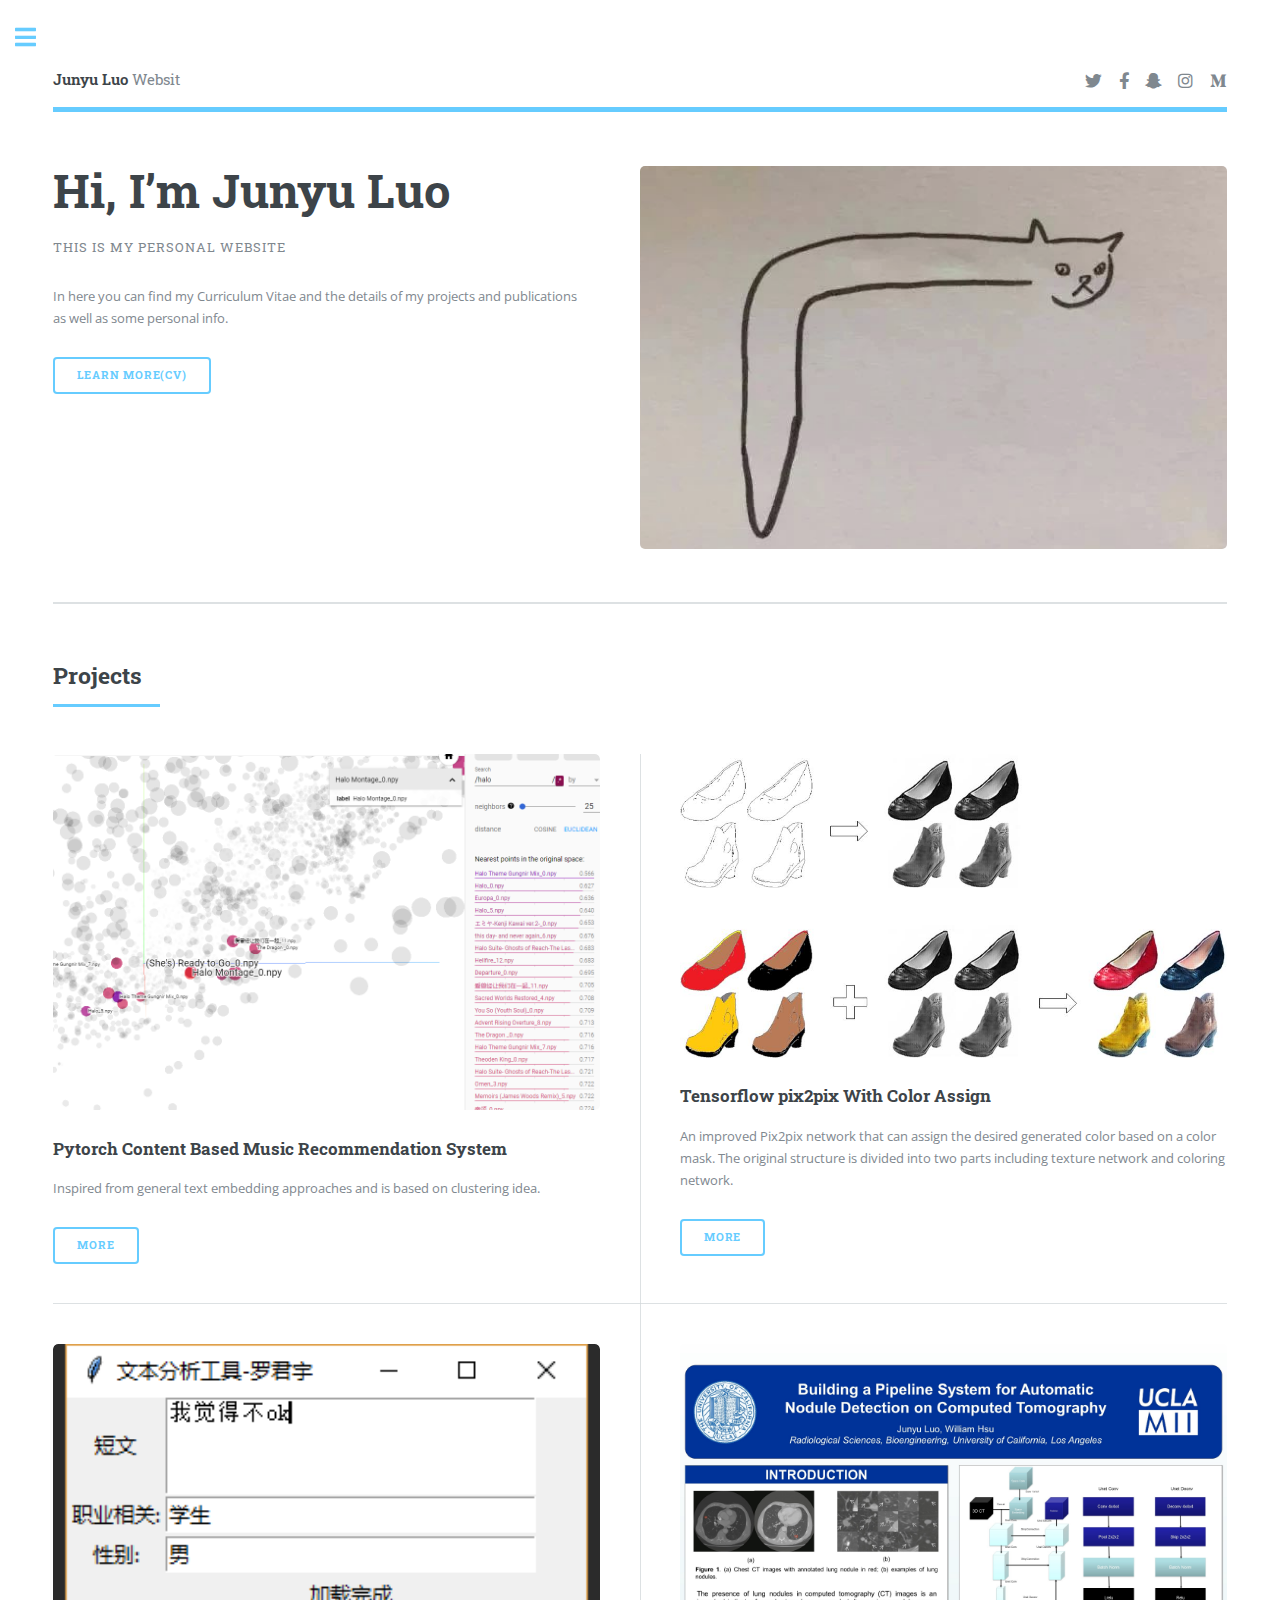
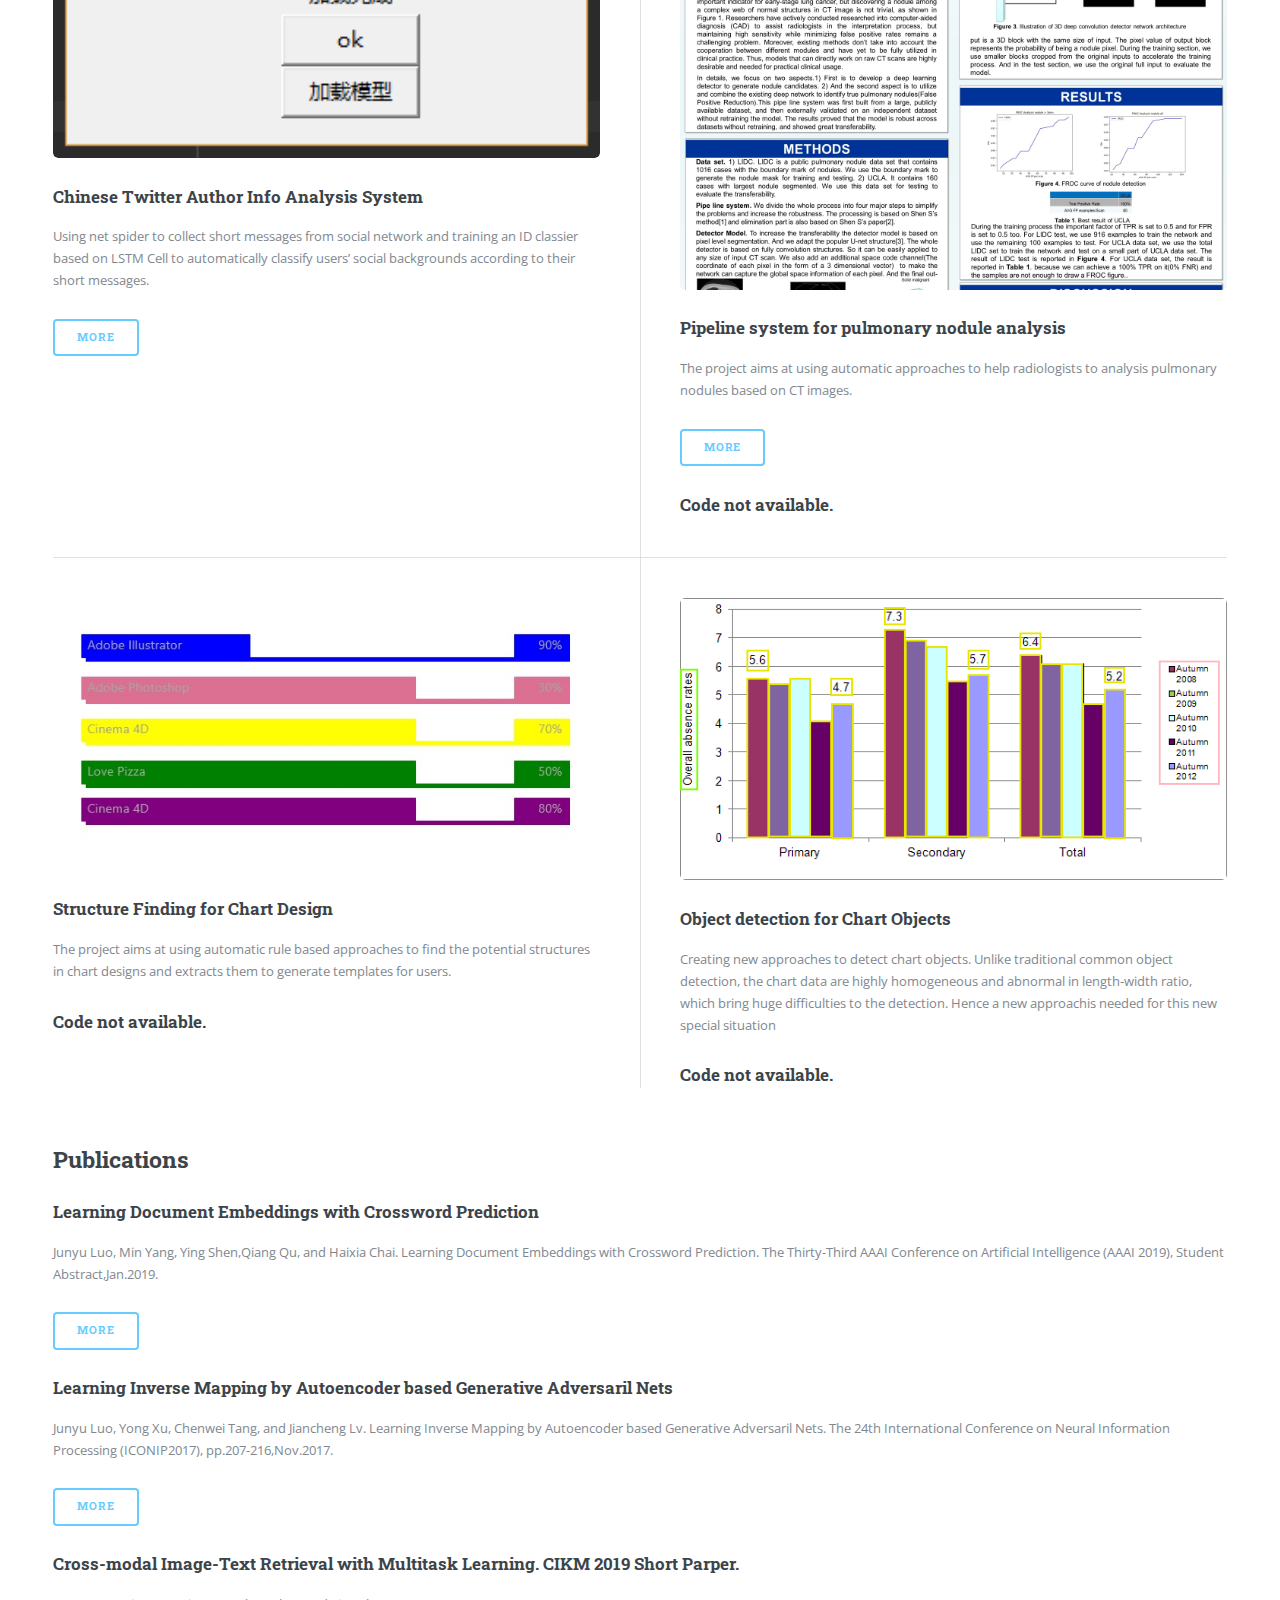
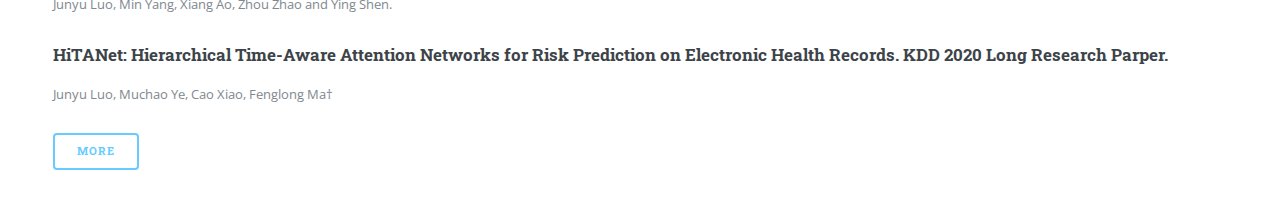
<file: index.html>
<!DOCTYPE HTML>
<!--
	Editorial by HTML5 UP
	html5up.net | @ajlkn
	Free for personal and commercial use under the CCA 3.0 license (html5up.net/license)
-->
<html>
	<head>
		<title>Personal Site of Junyu Luo</title>
		<meta charset="utf-8" />
		<meta name="viewport" content="width=device-width, initial-scale=1, user-scalable=no" />
		<link rel="stylesheet" href="assets/css/main.css" />
	</head>
	<body class="is-preload">

		<!-- Wrapper -->
			<div id="wrapper">

				<!-- Main -->
					<div id="main">
						<div class="inner">

							<!-- Header -->
								<header id="header">
									<a href="index.html" class="logo"><strong>Junyu Luo</strong> Websit</a>
									<ul class="icons">
										<li><a href="#" class="icon brands fa-twitter"><span class="label">Twitter</span></a></li>
										<li><a href="#" class="icon brands fa-facebook-f"><span class="label">Facebook</span></a></li>
										<li><a href="#" class="icon brands fa-snapchat-ghost"><span class="label">Snapchat</span></a></li>
										<li><a href="#" class="icon brands fa-instagram"><span class="label">Instagram</span></a></li>
										<li><a href="#" class="icon brands fa-medium-m"><span class="label">Medium</span></a></li>
									</ul>
								</header>

							<!-- Banner -->
								<section id="banner">
									<div class="content">
										<header>
											<h1>Hi, I’m Junyu Luo<br /></h1>
											<p>This is my personal website</p>
										</header>
										<p>In here you can find my Curriculum Vitae and the details of my projects and publications as well as some personal info.</p>
										<ul class="actions">
											<li><a href="files/Curriculum_Vitae_Juluo.pdf" class="button big">Learn More(CV)</a></li>
										</ul>
									</div>
									<span class="image object">
										<img src="images/front.png" alt="" />
									</span>
								</section>

							<!-- Section -->
								<section>
									<header class="major">
										<h2>Projects</h2>
									</header>
									<div class="posts">
										<article>
											<a href="#" class="image"><img src="images/pymusic.png" alt="" /></a>
											<h3>Pytorch Content Based Music Recommendation System</h3>
											<p>Inspired from general text embedding approaches and is based on clustering idea.</p>
											<ul class="actions">
												<li><a href="https://github.com/soap117/pytorch_music_recommendation" class="button">More</a></li>
											</ul>
										</article>
										<article>
											<a href="#" class="image"><img src="images/tfpix2pix.png" alt="" /></a>
											<h3>Tensorflow pix2pix With Color Assign</h3>
											<p>An improved Pix2pix network that can assign the desired generated color based on a color mask. The original structure is divided into two parts including texture network and coloring network.</p>
											<ul class="actions">
												<li><a href="https://github.com/soap117/Color_pix2pix" class="button">More</a></li>
											</ul>
										</article>
										<article>
											<a href="#" class="image"><img src="images/twi.png" alt="" /></a>
											<h3>Chinese Twitter Author Info Analysis System</h3>
											<p>Using net spider to collect short messages from social network and training an ID classier based on LSTM Cell to automatically classify users’ social backgrounds according to their short messages.</p>
											<ul class="actions">
												<li><a href="https://github.com/soap117/Tensorflow-Chinese-Twitter-Author-Info-Analysis-System" class="button">More</a></li>
											</ul>
										</article>
										<article>
											<a href="#" class="image"><img src="images/pip.jpg" alt="" /></a>
											<h3>Pipeline system for pulmonary nodule analysis</h3>
											<p>The project aims at using automatic approaches to help radiologists to analysis pulmonary nodules based on CT images.</p>
											<ul class="actions">
												<li><a href="images/SCU_LUO_Junyu.jpg" class="button">More</a></li>
											</ul>
											<h3>Code not available.</h3>
										</article>
										<article>
											<a href="#" class="image"><img src="images/struc.jpg" alt="" /></a>
											<h3>Structure Finding for Chart Design</h3>
											<p>The project aims at using automatic rule based approaches to find the potential structures in chart designs and extracts them to generate templates for users.</p>
											<h3>Code not available.</h3>
										</article>
										<article>
											<a href="#" class="image"><img src="images/chart.png" alt="" /></a>
											<h3>Object detection for Chart Objects</h3>
											<p>Creating new approaches to detect chart objects. Unlike traditional common object detection, the chart data are highly homogeneous and abnormal in length-width ratio, which bring huge difficulties to the detection. Hence a new approachis needed for this new special situation</p>
											<h3>Code not available.</h3>
										</article>
									</div>
								</section>
								<!-- Section -->
								<h2 id="content">Publications</h2>
										<div class="row">
											<div class="col-12-small">
												<h3>Learning Document Embeddings with Crossword Prediction</h3>
												<p>Junyu Luo, Min Yang, Ying Shen,Qiang Qu, and Haixia Chai. Learning Document Embeddings with Crossword Prediction. The Thirty-Third AAAI Conference on Artificial Intelligence (AAAI 2019), Student Abstract,Jan.2019.</p>
												<ul class="actions">
													<li><a href="files/2019-embedding-final.pdf" class="button">More</a></li>
												</ul>
											</div>
											<!-- Break -->
											<div class="col-12-small">
												<h3>Learning Inverse Mapping by Autoencoder based Generative Adversaril Nets</h3>
												<p>Junyu Luo, Yong Xu, Chenwei Tang, and Jiancheng Lv. Learning Inverse Mapping by Autoencoder based Generative Adversaril Nets. The 24th International Conference on Neural Information Processing (ICONIP2017), pp.207-216,Nov.2017.</p>
												<ul class="actions">
													<li><a href="files/Learning Inverse Mapping by Autoencoder.pdf" class="button">More</a></li>
												</ul>
											</div>
											<!-- Break -->
											<div class="col-12-small">
												<h3>Cross-modal Image-Text Retrieval with Multitask Learning. CIKM 2019 Short Parper.</h3>
												<p> Junyu Luo, Min Yang, Xiang Ao, Zhou Zhao and Ying Shen.</p>
											</div>
											<!-- Break -->
											<div class="col-12-small">
												<h3>HiTANet: Hierarchical Time-Aware Attention Networks for Risk Prediction on Electronic Health Records. KDD 2020 Long Research Parper.</h3>
												<p> Junyu Luo, Muchao Ye, Cao Xiao, Fenglong Ma†</p>
												<ul class="actions">
													<li><a href="files/HiTANetCameraReady.pdf" class="button">More</a></li>
												</ul>
											</div>
										</div>


						</div>
					</div>

				<!-- Sidebar -->
					<div id="sidebar">
						<div class="inner">


							<!-- Menu -->
								<nav id="menu">
									<header class="major">
										<h2>Menu</h2>
									</header>
									<ul>
										<li><a href="index.html">Homepage</a></li>
										<li><a href="generic.html">Hobby</a></li>
			
									</ul>
								</nav>

								<section>
									<header class="major">
										<h2>Get in touch</h2>
									</header>
									<p>Feel free to contact me!</p>
									<ul class="contact">
										<li class="icon solid fa-envelope"><a href="#">asbljy@outlook.com</a></li>
										<li class="icon solid fa-phone">(086) 13459268970</li>
										<li class="icon solid fa-home">Beijing, China</li>
									</ul>
								</section>

							<!-- Footer -->
								<footer id="footer">
									<p class="copyright">&copy; Untitled. All rights reserved. Demo Images: <a href="https://unsplash.com">Unsplash</a>. Design: <a href="https://html5up.net">HTML5 UP</a>.</p>
								</footer>

						</div>
					</div>
					

			</div>

		<!-- Scripts -->
			<script src="assets/js/jquery.min.js"></script>
			<script src="assets/js/browser.min.js"></script>
			<script src="assets/js/breakpoints.min.js"></script>
			<script src="assets/js/util.js"></script>
			<script src="assets/js/main.js"></script>

	</body>
</html>
</file>
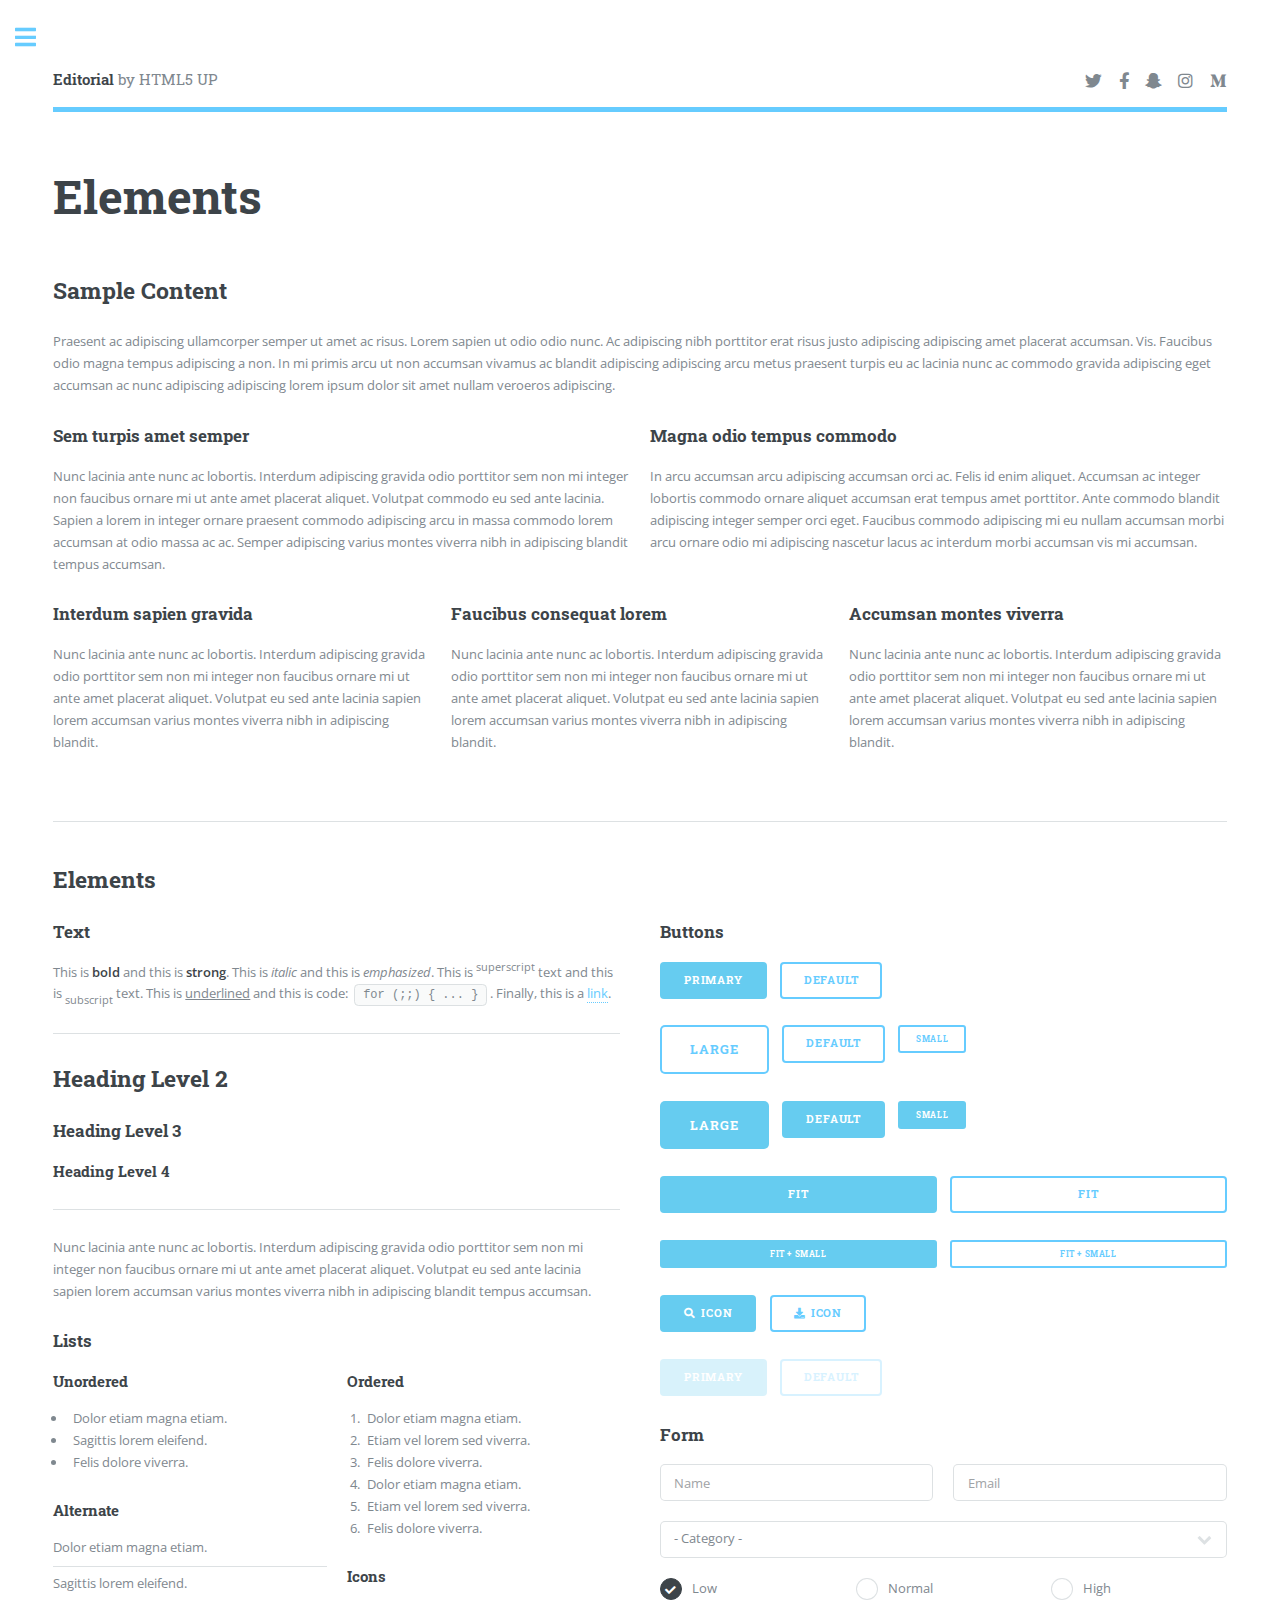
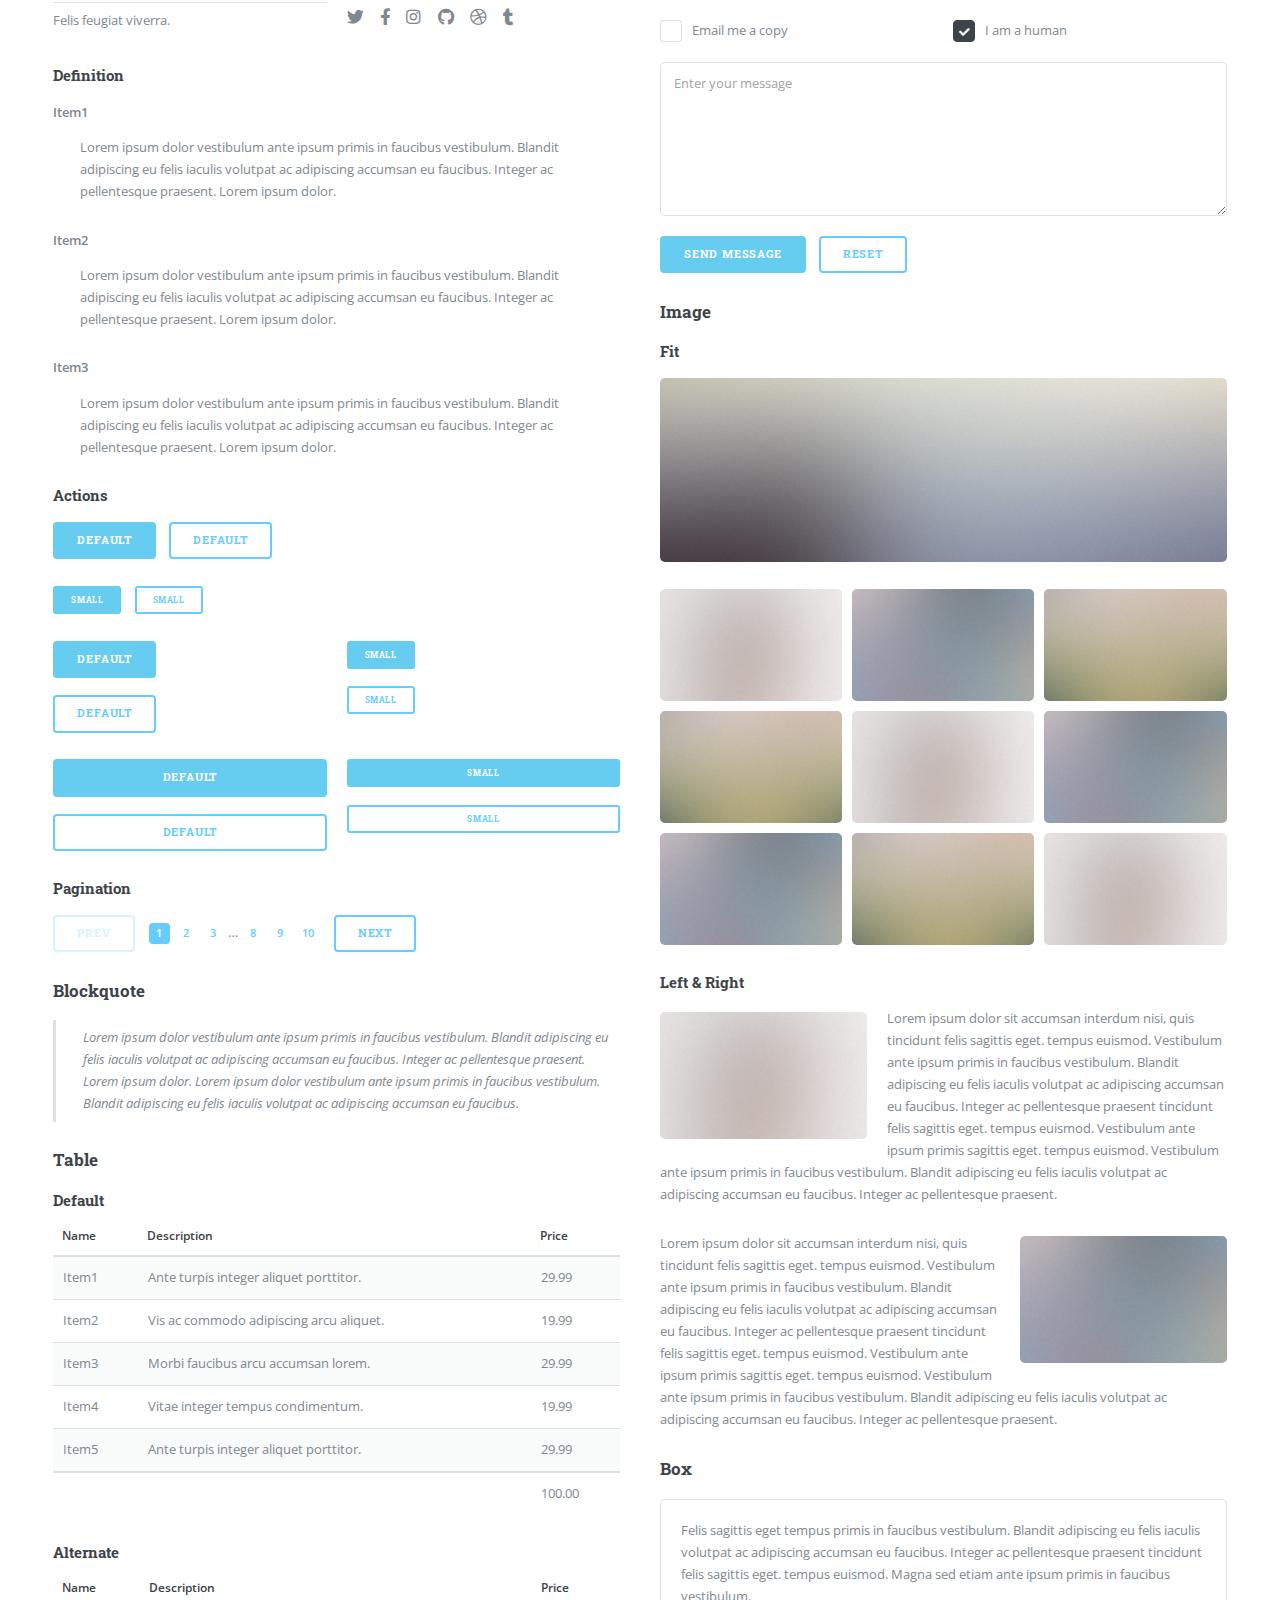
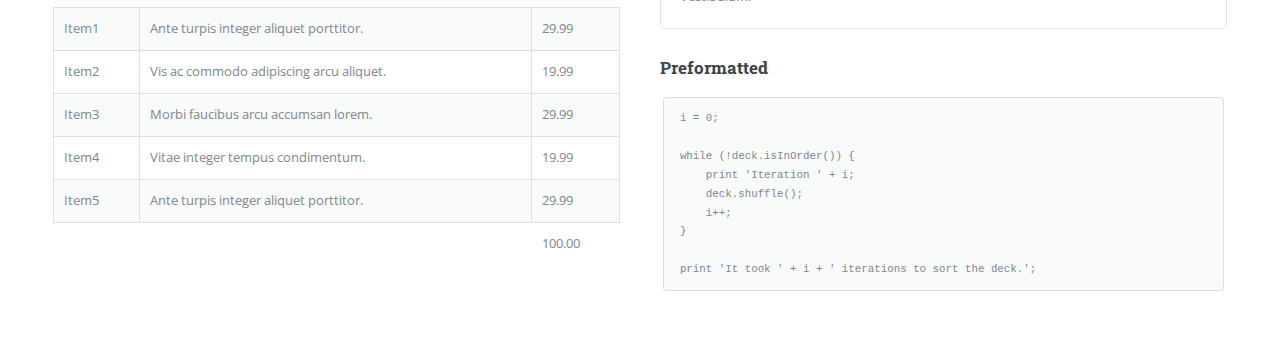
<file: elements.html>
<!DOCTYPE HTML>
<!--
	Editorial by HTML5 UP
	html5up.net | @ajlkn
	Free for personal and commercial use under the CCA 3.0 license (html5up.net/license)
-->
<html>
	<head>
		<title>Elements - Editorial by HTML5 UP</title>
		<meta charset="utf-8" />
		<meta name="viewport" content="width=device-width, initial-scale=1, user-scalable=no" />
		<link rel="stylesheet" href="assets/css/main.css" />
	</head>
	<body class="is-preload">

		<!-- Wrapper -->
			<div id="wrapper">

				<!-- Main -->
					<div id="main">
						<div class="inner">

							<!-- Header -->
								<header id="header">
									<a href="index.html" class="logo"><strong>Editorial</strong> by HTML5 UP</a>
									<ul class="icons">
										<li><a href="#" class="icon brands fa-twitter"><span class="label">Twitter</span></a></li>
										<li><a href="#" class="icon brands fa-facebook-f"><span class="label">Facebook</span></a></li>
										<li><a href="#" class="icon brands fa-snapchat-ghost"><span class="label">Snapchat</span></a></li>
										<li><a href="#" class="icon brands fa-instagram"><span class="label">Instagram</span></a></li>
										<li><a href="#" class="icon brands fa-medium-m"><span class="label">Medium</span></a></li>
									</ul>
								</header>

							<!-- Content -->
								<section>
									<header class="main">
										<h1>Elements</h1>
									</header>

									<!-- Content -->
										<h2 id="content">Sample Content</h2>
										<p>Praesent ac adipiscing ullamcorper semper ut amet ac risus. Lorem sapien ut odio odio nunc. Ac adipiscing nibh porttitor erat risus justo adipiscing adipiscing amet placerat accumsan. Vis. Faucibus odio magna tempus adipiscing a non. In mi primis arcu ut non accumsan vivamus ac blandit adipiscing adipiscing arcu metus praesent turpis eu ac lacinia nunc ac commodo gravida adipiscing eget accumsan ac nunc adipiscing adipiscing lorem ipsum dolor sit amet nullam veroeros adipiscing.</p>
										<div class="row">
											<div class="col-6 col-12-small">
												<h3>Sem turpis amet semper</h3>
												<p>Nunc lacinia ante nunc ac lobortis. Interdum adipiscing gravida odio porttitor sem non mi integer non faucibus ornare mi ut ante amet placerat aliquet. Volutpat commodo eu sed ante lacinia. Sapien a lorem in integer ornare praesent commodo adipiscing arcu in massa commodo lorem accumsan at odio massa ac ac. Semper adipiscing varius montes viverra nibh in adipiscing blandit tempus accumsan.</p>
											</div>
											<div class="col-6 col-12-small">
												<h3>Magna odio tempus commodo</h3>
												<p>In arcu accumsan arcu adipiscing accumsan orci ac. Felis id enim aliquet. Accumsan ac integer lobortis commodo ornare aliquet accumsan erat tempus amet porttitor. Ante commodo blandit adipiscing integer semper orci eget. Faucibus commodo adipiscing mi eu nullam accumsan morbi arcu ornare odio mi adipiscing nascetur lacus ac interdum morbi accumsan vis mi accumsan.</p>
											</div>
											<!-- Break -->
											<div class="col-4 col-12-medium">
												<h3>Interdum sapien gravida</h3>
												<p>Nunc lacinia ante nunc ac lobortis. Interdum adipiscing gravida odio porttitor sem non mi integer non faucibus ornare mi ut ante amet placerat aliquet. Volutpat eu sed ante lacinia sapien lorem accumsan varius montes viverra nibh in adipiscing blandit.</p>
											</div>
											<div class="col-4 col-12-medium">
												<h3>Faucibus consequat lorem</h3>
												<p>Nunc lacinia ante nunc ac lobortis. Interdum adipiscing gravida odio porttitor sem non mi integer non faucibus ornare mi ut ante amet placerat aliquet. Volutpat eu sed ante lacinia sapien lorem accumsan varius montes viverra nibh in adipiscing blandit.</p>
											</div>
											<div class="col-4 col-12-medium">
												<h3>Accumsan montes viverra</h3>
												<p>Nunc lacinia ante nunc ac lobortis. Interdum adipiscing gravida odio porttitor sem non mi integer non faucibus ornare mi ut ante amet placerat aliquet. Volutpat eu sed ante lacinia sapien lorem accumsan varius montes viverra nibh in adipiscing blandit.</p>
											</div>
										</div>

									<hr class="major" />

									<!-- Elements -->
										<h2 id="elements">Elements</h2>
										<div class="row gtr-200">
											<div class="col-6 col-12-medium">

												<!-- Text stuff -->
													<h3>Text</h3>
													<p>This is <b>bold</b> and this is <strong>strong</strong>. This is <i>italic</i> and this is <em>emphasized</em>.
													This is <sup>superscript</sup> text and this is <sub>subscript</sub> text.
													This is <u>underlined</u> and this is code: <code>for (;;) { ... }</code>.
													Finally, this is a <a href="#">link</a>.</p>
													<hr />
													<h2>Heading Level 2</h2>
													<h3>Heading Level 3</h3>
													<h4>Heading Level 4</h4>
													<hr />
													<p>Nunc lacinia ante nunc ac lobortis. Interdum adipiscing gravida odio porttitor sem non mi integer non faucibus ornare mi ut ante amet placerat aliquet. Volutpat eu sed ante lacinia sapien lorem accumsan varius montes viverra nibh in adipiscing blandit tempus accumsan.</p>

												<!-- Lists -->
													<h3>Lists</h3>
													<div class="row">
														<div class="col-6 col-12-small">

															<h4>Unordered</h4>
															<ul>
																<li>Dolor etiam magna etiam.</li>
																<li>Sagittis lorem eleifend.</li>
																<li>Felis dolore viverra.</li>
															</ul>

															<h4>Alternate</h4>
															<ul class="alt">
																<li>Dolor etiam magna etiam.</li>
																<li>Sagittis lorem eleifend.</li>
																<li>Felis feugiat viverra.</li>
															</ul>

														</div>
														<div class="col-6 col-12-small">

															<h4>Ordered</h4>
															<ol>
																<li>Dolor etiam magna etiam.</li>
																<li>Etiam vel lorem sed viverra.</li>
																<li>Felis dolore viverra.</li>
																<li>Dolor etiam magna etiam.</li>
																<li>Etiam vel lorem sed viverra.</li>
																<li>Felis dolore viverra.</li>
															</ol>

															<h4>Icons</h4>
															<ul class="icons">
																<li><a href="#" class="icon brands fa-twitter"><span class="label">Twitter</span></a></li>
																<li><a href="#" class="icon brands fa-facebook-f"><span class="label">Facebook</span></a></li>
																<li><a href="#" class="icon brands fa-instagram"><span class="label">Instagram</span></a></li>
																<li><a href="#" class="icon brands fa-github"><span class="label">Github</span></a></li>
																<li><a href="#" class="icon brands fa-dribbble"><span class="label">Dribbble</span></a></li>
																<li><a href="#" class="icon brands fa-tumblr"><span class="label">Tumblr</span></a></li>
															</ul>

														</div>
													</div>
													<h4>Definition</h4>
													<dl>
														<dt>Item1</dt>
														<dd>
															<p>Lorem ipsum dolor vestibulum ante ipsum primis in faucibus vestibulum. Blandit adipiscing eu felis iaculis volutpat ac adipiscing accumsan eu faucibus. Integer ac pellentesque praesent. Lorem ipsum dolor.</p>
														</dd>
														<dt>Item2</dt>
														<dd>
															<p>Lorem ipsum dolor vestibulum ante ipsum primis in faucibus vestibulum. Blandit adipiscing eu felis iaculis volutpat ac adipiscing accumsan eu faucibus. Integer ac pellentesque praesent. Lorem ipsum dolor.</p>
														</dd>
														<dt>Item3</dt>
														<dd>
															<p>Lorem ipsum dolor vestibulum ante ipsum primis in faucibus vestibulum. Blandit adipiscing eu felis iaculis volutpat ac adipiscing accumsan eu faucibus. Integer ac pellentesque praesent. Lorem ipsum dolor.</p>
														</dd>
													</dl>

													<h4>Actions</h4>
													<ul class="actions">
														<li><a href="#" class="button primary">Default</a></li>
														<li><a href="#" class="button">Default</a></li>
													</ul>
													<ul class="actions small">
														<li><a href="#" class="button primary small">Small</a></li>
														<li><a href="#" class="button small">Small</a></li>
													</ul>
													<div class="row">
														<div class="col-6 col-12-small">
															<ul class="actions stacked">
																<li><a href="#" class="button primary">Default</a></li>
																<li><a href="#" class="button">Default</a></li>
															</ul>
														</div>
														<div class="col-6 col-12-small">
															<ul class="actions stacked">
																<li><a href="#" class="button primary small">Small</a></li>
																<li><a href="#" class="button small">Small</a></li>
															</ul>
														</div>
														<div class="col-6 col-12-small">
															<ul class="actions stacked">
																<li><a href="#" class="button primary fit">Default</a></li>
																<li><a href="#" class="button fit">Default</a></li>
															</ul>
														</div>
														<div class="col-6 col-12-small">
															<ul class="actions stacked">
																<li><a href="#" class="button primary small fit">Small</a></li>
																<li><a href="#" class="button small fit">Small</a></li>
															</ul>
														</div>
													</div>

													<h4>Pagination</h4>
													<ul class="pagination">
														<li><span class="button disabled">Prev</span></li>
														<li><a href="#" class="page active">1</a></li>
														<li><a href="#" class="page">2</a></li>
														<li><a href="#" class="page">3</a></li>
														<li><span>&hellip;</span></li>
														<li><a href="#" class="page">8</a></li>
														<li><a href="#" class="page">9</a></li>
														<li><a href="#" class="page">10</a></li>
														<li><a href="#" class="button">Next</a></li>
													</ul>

												<!-- Blockquote -->
													<h3>Blockquote</h3>
													<blockquote>Lorem ipsum dolor vestibulum ante ipsum primis in faucibus vestibulum. Blandit adipiscing eu felis iaculis volutpat ac adipiscing accumsan eu faucibus. Integer ac pellentesque praesent. Lorem ipsum dolor. Lorem ipsum dolor vestibulum ante ipsum primis in faucibus vestibulum. Blandit adipiscing eu felis iaculis volutpat ac adipiscing accumsan eu faucibus.</blockquote>

												<!-- Table -->
													<h3>Table</h3>

													<h4>Default</h4>
													<div class="table-wrapper">
														<table>
															<thead>
																<tr>
																	<th>Name</th>
																	<th>Description</th>
																	<th>Price</th>
																</tr>
															</thead>
															<tbody>
																<tr>
																	<td>Item1</td>
																	<td>Ante turpis integer aliquet porttitor.</td>
																	<td>29.99</td>
																</tr>
																<tr>
																	<td>Item2</td>
																	<td>Vis ac commodo adipiscing arcu aliquet.</td>
																	<td>19.99</td>
																</tr>
																<tr>
																	<td>Item3</td>
																	<td> Morbi faucibus arcu accumsan lorem.</td>
																	<td>29.99</td>
																</tr>
																<tr>
																	<td>Item4</td>
																	<td>Vitae integer tempus condimentum.</td>
																	<td>19.99</td>
																</tr>
																<tr>
																	<td>Item5</td>
																	<td>Ante turpis integer aliquet porttitor.</td>
																	<td>29.99</td>
																</tr>
															</tbody>
															<tfoot>
																<tr>
																	<td colspan="2"></td>
																	<td>100.00</td>
																</tr>
															</tfoot>
														</table>
													</div>

													<h4>Alternate</h4>
													<div class="table-wrapper">
														<table class="alt">
															<thead>
																<tr>
																	<th>Name</th>
																	<th>Description</th>
																	<th>Price</th>
																</tr>
															</thead>
															<tbody>
																<tr>
																	<td>Item1</td>
																	<td>Ante turpis integer aliquet porttitor.</td>
																	<td>29.99</td>
																</tr>
																<tr>
																	<td>Item2</td>
																	<td>Vis ac commodo adipiscing arcu aliquet.</td>
																	<td>19.99</td>
																</tr>
																<tr>
																	<td>Item3</td>
																	<td> Morbi faucibus arcu accumsan lorem.</td>
																	<td>29.99</td>
																</tr>
																<tr>
																	<td>Item4</td>
																	<td>Vitae integer tempus condimentum.</td>
																	<td>19.99</td>
																</tr>
																<tr>
																	<td>Item5</td>
																	<td>Ante turpis integer aliquet porttitor.</td>
																	<td>29.99</td>
																</tr>
															</tbody>
															<tfoot>
																<tr>
																	<td colspan="2"></td>
																	<td>100.00</td>
																</tr>
															</tfoot>
														</table>
													</div>

											</div>
											<div class="col-6 col-12-medium">

												<!-- Buttons -->
													<h3>Buttons</h3>
													<ul class="actions">
														<li><a href="#" class="button primary">Primary</a></li>
														<li><a href="#" class="button">Default</a></li>
													</ul>
													<ul class="actions">
														<li><a href="#" class="button large">Large</a></li>
														<li><a href="#" class="button">Default</a></li>
														<li><a href="#" class="button small">Small</a></li>
													</ul>
													<ul class="actions">
														<li><a href="#" class="button primary large">Large</a></li>
														<li><a href="#" class="button primary">Default</a></li>
														<li><a href="#" class="button primary small">Small</a></li>
													</ul>
													<ul class="actions fit">
														<li><a href="#" class="button primary fit">Fit</a></li>
														<li><a href="#" class="button fit">Fit</a></li>
													</ul>
													<ul class="actions fit small">
														<li><a href="#" class="button primary fit small">Fit + Small</a></li>
														<li><a href="#" class="button fit small">Fit + Small</a></li>
													</ul>
													<ul class="actions">
														<li><a href="#" class="button primary icon solid fa-search">Icon</a></li>
														<li><a href="#" class="button icon solid fa-download">Icon</a></li>
													</ul>
													<ul class="actions">
														<li><span class="button primary disabled">Primary</span></li>
														<li><span class="button disabled">Default</span></li>
													</ul>

												<!-- Form -->
													<h3>Form</h3>

													<form method="post" action="#">
														<div class="row gtr-uniform">
															<div class="col-6 col-12-xsmall">
																<input type="text" name="demo-name" id="demo-name" value="" placeholder="Name" />
															</div>
															<div class="col-6 col-12-xsmall">
																<input type="email" name="demo-email" id="demo-email" value="" placeholder="Email" />
															</div>
															<!-- Break -->
															<div class="col-12">
																<select name="demo-category" id="demo-category">
																	<option value="">- Category -</option>
																	<option value="1">Manufacturing</option>
																	<option value="1">Shipping</option>
																	<option value="1">Administration</option>
																	<option value="1">Human Resources</option>
																</select>
															</div>
															<!-- Break -->
															<div class="col-4 col-12-small">
																<input type="radio" id="demo-priority-low" name="demo-priority" checked>
																<label for="demo-priority-low">Low</label>
															</div>
															<div class="col-4 col-12-small">
																<input type="radio" id="demo-priority-normal" name="demo-priority">
																<label for="demo-priority-normal">Normal</label>
															</div>
															<div class="col-4 col-12-small">
																<input type="radio" id="demo-priority-high" name="demo-priority">
																<label for="demo-priority-high">High</label>
															</div>
															<!-- Break -->
															<div class="col-6 col-12-small">
																<input type="checkbox" id="demo-copy" name="demo-copy">
																<label for="demo-copy">Email me a copy</label>
															</div>
															<div class="col-6 col-12-small">
																<input type="checkbox" id="demo-human" name="demo-human" checked>
																<label for="demo-human">I am a human</label>
															</div>
															<!-- Break -->
															<div class="col-12">
																<textarea name="demo-message" id="demo-message" placeholder="Enter your message" rows="6"></textarea>
															</div>
															<!-- Break -->
															<div class="col-12">
																<ul class="actions">
																	<li><input type="submit" value="Send Message" class="primary" /></li>
																	<li><input type="reset" value="Reset" /></li>
																</ul>
															</div>
														</div>
													</form>

												<!-- Image -->
													<h3>Image</h3>

													<h4>Fit</h4>
													<span class="image fit"><img src="images/pic11.jpg" alt="" /></span>
													<div class="box alt">
														<div class="row gtr-50 gtr-uniform">
															<div class="col-4"><span class="image fit"><img src="images/pic01.jpg" alt="" /></span></div>
															<div class="col-4"><span class="image fit"><img src="images/pic02.jpg" alt="" /></span></div>
															<div class="col-4"><span class="image fit"><img src="images/pic03.jpg" alt="" /></span></div>
															<!-- Break -->
															<div class="col-4"><span class="image fit"><img src="images/pic03.jpg" alt="" /></span></div>
															<div class="col-4"><span class="image fit"><img src="images/pic01.jpg" alt="" /></span></div>
															<div class="col-4"><span class="image fit"><img src="images/pic02.jpg" alt="" /></span></div>
															<!-- Break -->
															<div class="col-4"><span class="image fit"><img src="images/pic02.jpg" alt="" /></span></div>
															<div class="col-4"><span class="image fit"><img src="images/pic03.jpg" alt="" /></span></div>
															<div class="col-4"><span class="image fit"><img src="images/pic01.jpg" alt="" /></span></div>
														</div>
													</div>

													<h4>Left &amp; Right</h4>
													<p><span class="image left"><img src="images/pic01.jpg" alt="" /></span>Lorem ipsum dolor sit accumsan interdum nisi, quis tincidunt felis sagittis eget. tempus euismod. Vestibulum ante ipsum primis in faucibus vestibulum. Blandit adipiscing eu felis iaculis volutpat ac adipiscing accumsan eu faucibus. Integer ac pellentesque praesent tincidunt felis sagittis eget. tempus euismod. Vestibulum ante ipsum primis sagittis eget. tempus euismod. Vestibulum ante ipsum primis in faucibus vestibulum. Blandit adipiscing eu felis iaculis volutpat ac adipiscing accumsan eu faucibus. Integer ac pellentesque praesent.</p>
													<p><span class="image right"><img src="images/pic02.jpg" alt="" /></span>Lorem ipsum dolor sit accumsan interdum nisi, quis tincidunt felis sagittis eget. tempus euismod. Vestibulum ante ipsum primis in faucibus vestibulum. Blandit adipiscing eu felis iaculis volutpat ac adipiscing accumsan eu faucibus. Integer ac pellentesque praesent tincidunt felis sagittis eget. tempus euismod. Vestibulum ante ipsum primis sagittis eget. tempus euismod. Vestibulum ante ipsum primis in faucibus vestibulum. Blandit adipiscing eu felis iaculis volutpat ac adipiscing accumsan eu faucibus. Integer ac pellentesque praesent.</p>

												<!-- Box -->
													<h3>Box</h3>
													<div class="box">
														<p>Felis sagittis eget tempus primis in faucibus vestibulum. Blandit adipiscing eu felis iaculis volutpat ac adipiscing accumsan eu faucibus. Integer ac pellentesque praesent tincidunt felis sagittis eget. tempus euismod. Magna sed etiam ante ipsum primis in faucibus vestibulum.</p>
													</div>

												<!-- Preformatted Code -->
													<h3>Preformatted</h3>
													<pre><code>i = 0;

while (!deck.isInOrder()) {
    print 'Iteration ' + i;
    deck.shuffle();
    i++;
}

print 'It took ' + i + ' iterations to sort the deck.';
</code></pre>

											</div>
										</div>

								</section>

						</div>
					</div>

				<!-- Sidebar -->
					<div id="sidebar">
						<div class="inner">

							<!-- Search -->
								<section id="search" class="alt">
									<form method="post" action="#">
										<input type="text" name="query" id="query" placeholder="Search" />
									</form>
								</section>

							<!-- Menu -->
								<nav id="menu">
									<header class="major">
										<h2>Menu</h2>
									</header>
									<ul>
										<li><a href="index.html">Homepage</a></li>
										<li><a href="generic.html">Generic</a></li>
										<li><a href="elements.html">Elements</a></li>
										<li>
											<span class="opener">Submenu</span>
											<ul>
												<li><a href="#">Lorem Dolor</a></li>
												<li><a href="#">Ipsum Adipiscing</a></li>
												<li><a href="#">Tempus Magna</a></li>
												<li><a href="#">Feugiat Veroeros</a></li>
											</ul>
										</li>
										<li><a href="#">Etiam Dolore</a></li>
										<li><a href="#">Adipiscing</a></li>
										<li>
											<span class="opener">Another Submenu</span>
											<ul>
												<li><a href="#">Lorem Dolor</a></li>
												<li><a href="#">Ipsum Adipiscing</a></li>
												<li><a href="#">Tempus Magna</a></li>
												<li><a href="#">Feugiat Veroeros</a></li>
											</ul>
										</li>
										<li><a href="#">Maximus Erat</a></li>
										<li><a href="#">Sapien Mauris</a></li>
										<li><a href="#">Amet Lacinia</a></li>
									</ul>
								</nav>

							<!-- Section -->
								<section>
									<header class="major">
										<h2>Ante interdum</h2>
									</header>
									<div class="mini-posts">
										<article>
											<a href="#" class="image"><img src="images/pic07.jpg" alt="" /></a>
											<p>Aenean ornare velit lacus, ac varius enim lorem ullamcorper dolore aliquam.</p>
										</article>
										<article>
											<a href="#" class="image"><img src="images/pic08.jpg" alt="" /></a>
											<p>Aenean ornare velit lacus, ac varius enim lorem ullamcorper dolore aliquam.</p>
										</article>
										<article>
											<a href="#" class="image"><img src="images/pic09.jpg" alt="" /></a>
											<p>Aenean ornare velit lacus, ac varius enim lorem ullamcorper dolore aliquam.</p>
										</article>
									</div>
									<ul class="actions">
										<li><a href="#" class="button">More</a></li>
									</ul>
								</section>

							<!-- Section -->
								<section>
									<header class="major">
										<h2>Get in touch</h2>
									</header>
									<p>Sed varius enim lorem ullamcorper dolore aliquam aenean ornare velit lacus, ac varius enim lorem ullamcorper dolore. Proin sed aliquam facilisis ante interdum. Sed nulla amet lorem feugiat tempus aliquam.</p>
									<ul class="contact">
										<li class="icon solid fa-envelope"><a href="#">information@untitled.tld</a></li>
										<li class="icon solid fa-phone">(000) 000-0000</li>
										<li class="icon solid fa-home">1234 Somewhere Road #8254<br />
										Nashville, TN 00000-0000</li>
									</ul>
								</section>

							<!-- Footer -->
								<footer id="footer">
									<p class="copyright">&copy; Untitled. All rights reserved. Demo Images: <a href="https://unsplash.com">Unsplash</a>. Design: <a href="https://html5up.net">HTML5 UP</a>.</p>
								</footer>

						</div>
					</div>

			</div>

		<!-- Scripts -->
			<script src="assets/js/jquery.min.js"></script>
			<script src="assets/js/browser.min.js"></script>
			<script src="assets/js/breakpoints.min.js"></script>
			<script src="assets/js/util.js"></script>
			<script src="assets/js/main.js"></script>

	</body>
</html>
</file>
<file: assets/css/main.css>
@import url(fontawesome-all.min.css);
@import url("https://fonts.googleapis.com/css?family=Open+Sans:400,600,400italic,600italic|Roboto+Slab:400,700");

/*
	Editorial by HTML5 UP
	html5up.net | @ajlkn
	Free for personal and commercial use under the CCA 3.0 license (html5up.net/license)
*/

html, body, div, span, applet, object,
iframe, h1, h2, h3, h4, h5, h6, p, blockquote,
pre, a, abbr, acronym, address, big, cite,
code, del, dfn, em, img, ins, kbd, q, s, samp,
small, strike, strong, sub, sup, tt, var, b,
u, i, center, dl, dt, dd, ol, ul, li, fieldset,
form, label, legend, table, caption, tbody,
tfoot, thead, tr, th, td, article, aside,
canvas, details, embed, figure, figcaption,
footer, header, hgroup, menu, nav, output, ruby,
section, summary, time, mark, audio, video {
	margin: 0;
	padding: 0;
	border: 0;
	font-size: 100%;
	font: inherit;
	vertical-align: baseline;}

article, aside, details, figcaption, figure,
footer, header, hgroup, menu, nav, section {
	display: block;}

body {
	line-height: 1;
}

ol, ul {
	list-style: none;
}

blockquote, q {
	quotes: none;
}

	blockquote:before, blockquote:after, q:before, q:after {
		content: '';
		content: none;
	}

table {
	border-collapse: collapse;
	border-spacing: 0;
}

body {
	-webkit-text-size-adjust: none;
}

mark {
	background-color: transparent;
	color: inherit;
}

input::-moz-focus-inner {
	border: 0;
	padding: 0;
}

input, select, textarea {
	-moz-appearance: none;
	-webkit-appearance: none;
	-ms-appearance: none;
	appearance: none;
}

/* Basic */

	@-ms-viewport {
		width: device-width;
	}

	body {
		-ms-overflow-style: scrollbar;
	}

	@media screen and (max-width: 480px) {

		html, body {
			min-width: 320px;
		}

	}

	html {
		box-sizing: border-box;
	}

	*, *:before, *:after {
		box-sizing: inherit;
	}

	body {
		background: #ffffff;
	}

		body.is-preload *, body.is-preload *:before, body.is-preload *:after, body.is-resizing *, body.is-resizing *:before, body.is-resizing *:after {
			-moz-animation: none !important;
			-webkit-animation: none !important;
			-ms-animation: none !important;
			animation: none !important;
			-moz-transition: none !important;
			-webkit-transition: none !important;
			-ms-transition: none !important;
			transition: none !important;
		}

/* Type */

	body, input, select, textarea {
		color: #7f888f;
		font-family: "Open Sans", sans-serif;
		font-size: 13pt;
		font-weight: 400;
		line-height: 1.65;
	}

		@media screen and (max-width: 1680px) {

			body, input, select, textarea {
				font-size: 11pt;
			}

		}

		@media screen and (max-width: 1280px) {

			body, input, select, textarea {
				font-size: 10pt;
			}

		}

		@media screen and (max-width: 360px) {

			body, input, select, textarea {
				font-size: 9pt;
			}

		}

	a {
		-moz-transition: color 0.2s ease-in-out, border-bottom-color 0.2s ease-in-out;
		-webkit-transition: color 0.2s ease-in-out, border-bottom-color 0.2s ease-in-out;
		-ms-transition: color 0.2s ease-in-out, border-bottom-color 0.2s ease-in-out;
		transition: color 0.2s ease-in-out, border-bottom-color 0.2s ease-in-out;
		border-bottom: dotted 1px;
		color: #66ccff;
		text-decoration: none;
	}

		a:hover {
			border-bottom-color: #66ccff;
			color: #66ccff !important;
		}

			a:hover strong {
				color: inherit;
			}

	strong, b {
		color: #3d4449;
		font-weight: 600;
	}

	em, i {
		font-style: italic;
	}

	p {
		margin: 0 0 2em 0;
	}

	h1, h2, h3, h4, h5, h6 {
		color: #3d4449;
		font-family: "Roboto Slab", serif;
		font-weight: 700;
		line-height: 1.5;
		margin: 0 0 1em 0;
	}

		h1 a, h2 a, h3 a, h4 a, h5 a, h6 a {
			color: inherit;
			text-decoration: none;
			border-bottom: 0;
		}

	h1 {
		font-size: 4em;
		margin: 0 0 0.5em 0;
		line-height: 1.3;
	}

	h2 {
		font-size: 1.75em;
	}

	h3 {
		font-size: 1.25em;
	}

	h4 {
		font-size: 1.1em;
	}

	h5 {
		font-size: 0.9em;
	}

	h6 {
		font-size: 0.7em;
	}

	@media screen and (max-width: 1680px) {

		h1 {
			font-size: 3.5em;
		}

	}

	@media screen and (max-width: 980px) {

		h1 {
			font-size: 3.25em;
		}

	}

	@media screen and (max-width: 736px) {

		h1 {
			font-size: 2em;
			line-height: 1.4;
		}

		h2 {
			font-size: 1.5em;
		}

	}

	sub {
		font-size: 0.8em;
		position: relative;
		top: 0.5em;
	}

	sup {
		font-size: 0.8em;
		position: relative;
		top: -0.5em;
	}

	blockquote {
		border-left: solid 3px rgba(210, 215, 217, 0.75);
		font-style: italic;
		margin: 0 0 2em 0;
		padding: 0.5em 0 0.5em 2em;
	}

	code {
		background: rgba(230, 235, 237, 0.25);
		border-radius: 0.375em;
		border: solid 1px rgba(210, 215, 217, 0.75);
		font-family: "Courier New", monospace;
		font-size: 0.9em;
		margin: 0 0.25em;
		padding: 0.25em 0.65em;
	}

	pre {
		-webkit-overflow-scrolling: touch;
		font-family: "Courier New", monospace;
		font-size: 0.9em;
		margin: 0 0 2em 0;
	}

		pre code {
			display: block;
			line-height: 1.75;
			padding: 1em 1.5em;
			overflow-x: auto;
		}

	hr {
		border: 0;
		border-bottom: solid 1px rgba(210, 215, 217, 0.75);
		margin: 2em 0;
	}

		hr.major {
			margin: 3em 0;
		}

	.align-left {
		text-align: left;
	}

	.align-center {
		text-align: center;
	}

	.align-right {
		text-align: right;
	}

/* Row */

	.row {
		display: flex;
		flex-wrap: wrap;
		box-sizing: border-box;
		align-items: stretch;
	}

		.row > * {
			box-sizing: border-box;
		}

		.row.gtr-uniform > * > :last-child {
			margin-bottom: 0;
		}

		.row.aln-left {
			justify-content: flex-start;
		}

		.row.aln-center {
			justify-content: center;
		}

		.row.aln-right {
			justify-content: flex-end;
		}

		.row.aln-top {
			align-items: flex-start;
		}

		.row.aln-middle {
			align-items: center;
		}

		.row.aln-bottom {
			align-items: flex-end;
		}

		.row > .imp {
			order: -1;
		}

		.row > .col-1 {
			width: 8.33333%;
		}

		.row > .off-1 {
			margin-left: 8.33333%;
		}

		.row > .col-2 {
			width: 16.66667%;
		}

		.row > .off-2 {
			margin-left: 16.66667%;
		}

		.row > .col-3 {
			width: 25%;
		}

		.row > .off-3 {
			margin-left: 25%;
		}

		.row > .col-4 {
			width: 33.33333%;
		}

		.row > .off-4 {
			margin-left: 33.33333%;
		}

		.row > .col-5 {
			width: 41.66667%;
		}

		.row > .off-5 {
			margin-left: 41.66667%;
		}

		.row > .col-6 {
			width: 50%;
		}

		.row > .off-6 {
			margin-left: 50%;
		}

		.row > .col-7 {
			width: 58.33333%;
		}

		.row > .off-7 {
			margin-left: 58.33333%;
		}

		.row > .col-8 {
			width: 66.66667%;
		}

		.row > .off-8 {
			margin-left: 66.66667%;
		}

		.row > .col-9 {
			width: 75%;
		}

		.row > .off-9 {
			margin-left: 75%;
		}

		.row > .col-10 {
			width: 83.33333%;
		}

		.row > .off-10 {
			margin-left: 83.33333%;
		}

		.row > .col-11 {
			width: 91.66667%;
		}

		.row > .off-11 {
			margin-left: 91.66667%;
		}

		.row > .col-12 {
			width: 100%;
		}

		.row > .off-12 {
			margin-left: 100%;
		}

		.row.gtr-0 {
			margin-top: 0;
			margin-left: 0em;
		}

			.row.gtr-0 > * {
				padding: 0 0 0 0em;
			}

			.row.gtr-0.gtr-uniform {
				margin-top: 0em;
			}

				.row.gtr-0.gtr-uniform > * {
					padding-top: 0em;
				}

		.row.gtr-25 {
			margin-top: 0;
			margin-left: -0.375em;
		}

			.row.gtr-25 > * {
				padding: 0 0 0 0.375em;
			}

			.row.gtr-25.gtr-uniform {
				margin-top: -0.375em;
			}

				.row.gtr-25.gtr-uniform > * {
					padding-top: 0.375em;
				}

		.row.gtr-50 {
			margin-top: 0;
			margin-left: -0.75em;
		}

			.row.gtr-50 > * {
				padding: 0 0 0 0.75em;
			}

			.row.gtr-50.gtr-uniform {
				margin-top: -0.75em;
			}

				.row.gtr-50.gtr-uniform > * {
					padding-top: 0.75em;
				}

		.row {
			margin-top: 0;
			margin-left: -1.5em;
		}

			.row > * {
				padding: 0 0 0 1.5em;
			}

			.row.gtr-uniform {
				margin-top: -1.5em;
			}

				.row.gtr-uniform > * {
					padding-top: 1.5em;
				}

		.row.gtr-150 {
			margin-top: 0;
			margin-left: -2.25em;
		}

			.row.gtr-150 > * {
				padding: 0 0 0 2.25em;
			}

			.row.gtr-150.gtr-uniform {
				margin-top: -2.25em;
			}

				.row.gtr-150.gtr-uniform > * {
					padding-top: 2.25em;
				}

		.row.gtr-200 {
			margin-top: 0;
			margin-left: -3em;
		}

			.row.gtr-200 > * {
				padding: 0 0 0 3em;
			}

			.row.gtr-200.gtr-uniform {
				margin-top: -3em;
			}

				.row.gtr-200.gtr-uniform > * {
					padding-top: 3em;
				}

		@media screen and (max-width: 1680px) {

			.row {
				display: flex;
				flex-wrap: wrap;
				box-sizing: border-box;
				align-items: stretch;
			}

				.row > * {
					box-sizing: border-box;
				}

				.row.gtr-uniform > * > :last-child {
					margin-bottom: 0;
				}

				.row.aln-left {
					justify-content: flex-start;
				}

				.row.aln-center {
					justify-content: center;
				}

				.row.aln-right {
					justify-content: flex-end;
				}

				.row.aln-top {
					align-items: flex-start;
				}

				.row.aln-middle {
					align-items: center;
				}

				.row.aln-bottom {
					align-items: flex-end;
				}

				.row > .imp-xlarge {
					order: -1;
				}

				.row > .col-1-xlarge {
					width: 8.33333%;
				}

				.row > .off-1-xlarge {
					margin-left: 8.33333%;
				}

				.row > .col-2-xlarge {
					width: 16.66667%;
				}

				.row > .off-2-xlarge {
					margin-left: 16.66667%;
				}

				.row > .col-3-xlarge {
					width: 25%;
				}

				.row > .off-3-xlarge {
					margin-left: 25%;
				}

				.row > .col-4-xlarge {
					width: 33.33333%;
				}

				.row > .off-4-xlarge {
					margin-left: 33.33333%;
				}

				.row > .col-5-xlarge {
					width: 41.66667%;
				}

				.row > .off-5-xlarge {
					margin-left: 41.66667%;
				}

				.row > .col-6-xlarge {
					width: 50%;
				}

				.row > .off-6-xlarge {
					margin-left: 50%;
				}

				.row > .col-7-xlarge {
					width: 58.33333%;
				}

				.row > .off-7-xlarge {
					margin-left: 58.33333%;
				}

				.row > .col-8-xlarge {
					width: 66.66667%;
				}

				.row > .off-8-xlarge {
					margin-left: 66.66667%;
				}

				.row > .col-9-xlarge {
					width: 75%;
				}

				.row > .off-9-xlarge {
					margin-left: 75%;
				}

				.row > .col-10-xlarge {
					width: 83.33333%;
				}

				.row > .off-10-xlarge {
					margin-left: 83.33333%;
				}

				.row > .col-11-xlarge {
					width: 91.66667%;
				}

				.row > .off-11-xlarge {
					margin-left: 91.66667%;
				}

				.row > .col-12-xlarge {
					width: 100%;
				}

				.row > .off-12-xlarge {
					margin-left: 100%;
				}

				.row.gtr-0 {
					margin-top: 0;
					margin-left: 0em;
				}

					.row.gtr-0 > * {
						padding: 0 0 0 0em;
					}

					.row.gtr-0.gtr-uniform {
						margin-top: 0em;
					}

						.row.gtr-0.gtr-uniform > * {
							padding-top: 0em;
						}

				.row.gtr-25 {
					margin-top: 0;
					margin-left: -0.375em;
				}

					.row.gtr-25 > * {
						padding: 0 0 0 0.375em;
					}

					.row.gtr-25.gtr-uniform {
						margin-top: -0.375em;
					}

						.row.gtr-25.gtr-uniform > * {
							padding-top: 0.375em;
						}

				.row.gtr-50 {
					margin-top: 0;
					margin-left: -0.75em;
				}

					.row.gtr-50 > * {
						padding: 0 0 0 0.75em;
					}

					.row.gtr-50.gtr-uniform {
						margin-top: -0.75em;
					}

						.row.gtr-50.gtr-uniform > * {
							padding-top: 0.75em;
						}

				.row {
					margin-top: 0;
					margin-left: -1.5em;
				}

					.row > * {
						padding: 0 0 0 1.5em;
					}

					.row.gtr-uniform {
						margin-top: -1.5em;
					}

						.row.gtr-uniform > * {
							padding-top: 1.5em;
						}

				.row.gtr-150 {
					margin-top: 0;
					margin-left: -2.25em;
				}

					.row.gtr-150 > * {
						padding: 0 0 0 2.25em;
					}

					.row.gtr-150.gtr-uniform {
						margin-top: -2.25em;
					}

						.row.gtr-150.gtr-uniform > * {
							padding-top: 2.25em;
						}

				.row.gtr-200 {
					margin-top: 0;
					margin-left: -3em;
				}

					.row.gtr-200 > * {
						padding: 0 0 0 3em;
					}

					.row.gtr-200.gtr-uniform {
						margin-top: -3em;
					}

						.row.gtr-200.gtr-uniform > * {
							padding-top: 3em;
						}

		}

		@media screen and (max-width: 1280px) {

			.row {
				display: flex;
				flex-wrap: wrap;
				box-sizing: border-box;
				align-items: stretch;
			}

				.row > * {
					box-sizing: border-box;
				}

				.row.gtr-uniform > * > :last-child {
					margin-bottom: 0;
				}

				.row.aln-left {
					justify-content: flex-start;
				}

				.row.aln-center {
					justify-content: center;
				}

				.row.aln-right {
					justify-content: flex-end;
				}

				.row.aln-top {
					align-items: flex-start;
				}

				.row.aln-middle {
					align-items: center;
				}

				.row.aln-bottom {
					align-items: flex-end;
				}

				.row > .imp-large {
					order: -1;
				}

				.row > .col-1-large {
					width: 8.33333%;
				}

				.row > .off-1-large {
					margin-left: 8.33333%;
				}

				.row > .col-2-large {
					width: 16.66667%;
				}

				.row > .off-2-large {
					margin-left: 16.66667%;
				}

				.row > .col-3-large {
					width: 25%;
				}

				.row > .off-3-large {
					margin-left: 25%;
				}

				.row > .col-4-large {
					width: 33.33333%;
				}

				.row > .off-4-large {
					margin-left: 33.33333%;
				}

				.row > .col-5-large {
					width: 41.66667%;
				}

				.row > .off-5-large {
					margin-left: 41.66667%;
				}

				.row > .col-6-large {
					width: 50%;
				}

				.row > .off-6-large {
					margin-left: 50%;
				}

				.row > .col-7-large {
					width: 58.33333%;
				}

				.row > .off-7-large {
					margin-left: 58.33333%;
				}

				.row > .col-8-large {
					width: 66.66667%;
				}

				.row > .off-8-large {
					margin-left: 66.66667%;
				}

				.row > .col-9-large {
					width: 75%;
				}

				.row > .off-9-large {
					margin-left: 75%;
				}

				.row > .col-10-large {
					width: 83.33333%;
				}

				.row > .off-10-large {
					margin-left: 83.33333%;
				}

				.row > .col-11-large {
					width: 91.66667%;
				}

				.row > .off-11-large {
					margin-left: 91.66667%;
				}

				.row > .col-12-large {
					width: 100%;
				}

				.row > .off-12-large {
					margin-left: 100%;
				}

				.row.gtr-0 {
					margin-top: 0;
					margin-left: 0em;
				}

					.row.gtr-0 > * {
						padding: 0 0 0 0em;
					}

					.row.gtr-0.gtr-uniform {
						margin-top: 0em;
					}

						.row.gtr-0.gtr-uniform > * {
							padding-top: 0em;
						}

				.row.gtr-25 {
					margin-top: 0;
					margin-left: -0.375em;
				}

					.row.gtr-25 > * {
						padding: 0 0 0 0.375em;
					}

					.row.gtr-25.gtr-uniform {
						margin-top: -0.375em;
					}

						.row.gtr-25.gtr-uniform > * {
							padding-top: 0.375em;
						}

				.row.gtr-50 {
					margin-top: 0;
					margin-left: -0.75em;
				}

					.row.gtr-50 > * {
						padding: 0 0 0 0.75em;
					}

					.row.gtr-50.gtr-uniform {
						margin-top: -0.75em;
					}

						.row.gtr-50.gtr-uniform > * {
							padding-top: 0.75em;
						}

				.row {
					margin-top: 0;
					margin-left: -1.5em;
				}

					.row > * {
						padding: 0 0 0 1.5em;
					}

					.row.gtr-uniform {
						margin-top: -1.5em;
					}

						.row.gtr-uniform > * {
							padding-top: 1.5em;
						}

				.row.gtr-150 {
					margin-top: 0;
					margin-left: -2.25em;
				}

					.row.gtr-150 > * {
						padding: 0 0 0 2.25em;
					}

					.row.gtr-150.gtr-uniform {
						margin-top: -2.25em;
					}

						.row.gtr-150.gtr-uniform > * {
							padding-top: 2.25em;
						}

				.row.gtr-200 {
					margin-top: 0;
					margin-left: -3em;
				}

					.row.gtr-200 > * {
						padding: 0 0 0 3em;
					}

					.row.gtr-200.gtr-uniform {
						margin-top: -3em;
					}

						.row.gtr-200.gtr-uniform > * {
							padding-top: 3em;
						}

		}

		@media screen and (max-width: 980px) {

			.row {
				display: flex;
				flex-wrap: wrap;
				box-sizing: border-box;
				align-items: stretch;
			}

				.row > * {
					box-sizing: border-box;
				}

				.row.gtr-uniform > * > :last-child {
					margin-bottom: 0;
				}

				.row.aln-left {
					justify-content: flex-start;
				}

				.row.aln-center {
					justify-content: center;
				}

				.row.aln-right {
					justify-content: flex-end;
				}

				.row.aln-top {
					align-items: flex-start;
				}

				.row.aln-middle {
					align-items: center;
				}

				.row.aln-bottom {
					align-items: flex-end;
				}

				.row > .imp-medium {
					order: -1;
				}

				.row > .col-1-medium {
					width: 8.33333%;
				}

				.row > .off-1-medium {
					margin-left: 8.33333%;
				}

				.row > .col-2-medium {
					width: 16.66667%;
				}

				.row > .off-2-medium {
					margin-left: 16.66667%;
				}

				.row > .col-3-medium {
					width: 25%;
				}

				.row > .off-3-medium {
					margin-left: 25%;
				}

				.row > .col-4-medium {
					width: 33.33333%;
				}

				.row > .off-4-medium {
					margin-left: 33.33333%;
				}

				.row > .col-5-medium {
					width: 41.66667%;
				}

				.row > .off-5-medium {
					margin-left: 41.66667%;
				}

				.row > .col-6-medium {
					width: 50%;
				}

				.row > .off-6-medium {
					margin-left: 50%;
				}

				.row > .col-7-medium {
					width: 58.33333%;
				}

				.row > .off-7-medium {
					margin-left: 58.33333%;
				}

				.row > .col-8-medium {
					width: 66.66667%;
				}

				.row > .off-8-medium {
					margin-left: 66.66667%;
				}

				.row > .col-9-medium {
					width: 75%;
				}

				.row > .off-9-medium {
					margin-left: 75%;
				}

				.row > .col-10-medium {
					width: 83.33333%;
				}

				.row > .off-10-medium {
					margin-left: 83.33333%;
				}

				.row > .col-11-medium {
					width: 91.66667%;
				}

				.row > .off-11-medium {
					margin-left: 91.66667%;
				}

				.row > .col-12-medium {
					width: 100%;
				}

				.row > .off-12-medium {
					margin-left: 100%;
				}

				.row.gtr-0 {
					margin-top: 0;
					margin-left: 0em;
				}

					.row.gtr-0 > * {
						padding: 0 0 0 0em;
					}

					.row.gtr-0.gtr-uniform {
						margin-top: 0em;
					}

						.row.gtr-0.gtr-uniform > * {
							padding-top: 0em;
						}

				.row.gtr-25 {
					margin-top: 0;
					margin-left: -0.375em;
				}

					.row.gtr-25 > * {
						padding: 0 0 0 0.375em;
					}

					.row.gtr-25.gtr-uniform {
						margin-top: -0.375em;
					}

						.row.gtr-25.gtr-uniform > * {
							padding-top: 0.375em;
						}

				.row.gtr-50 {
					margin-top: 0;
					margin-left: -0.75em;
				}

					.row.gtr-50 > * {
						padding: 0 0 0 0.75em;
					}

					.row.gtr-50.gtr-uniform {
						margin-top: -0.75em;
					}

						.row.gtr-50.gtr-uniform > * {
							padding-top: 0.75em;
						}

				.row {
					margin-top: 0;
					margin-left: -1.5em;
				}

					.row > * {
						padding: 0 0 0 1.5em;
					}

					.row.gtr-uniform {
						margin-top: -1.5em;
					}

						.row.gtr-uniform > * {
							padding-top: 1.5em;
						}

				.row.gtr-150 {
					margin-top: 0;
					margin-left: -2.25em;
				}

					.row.gtr-150 > * {
						padding: 0 0 0 2.25em;
					}

					.row.gtr-150.gtr-uniform {
						margin-top: -2.25em;
					}

						.row.gtr-150.gtr-uniform > * {
							padding-top: 2.25em;
						}

				.row.gtr-200 {
					margin-top: 0;
					margin-left: -3em;
				}

					.row.gtr-200 > * {
						padding: 0 0 0 3em;
					}

					.row.gtr-200.gtr-uniform {
						margin-top: -3em;
					}

						.row.gtr-200.gtr-uniform > * {
							padding-top: 3em;
						}

		}

		@media screen and (max-width: 736px) {

			.row {
				display: flex;
				flex-wrap: wrap;
				box-sizing: border-box;
				align-items: stretch;
			}

				.row > * {
					box-sizing: border-box;
				}

				.row.gtr-uniform > * > :last-child {
					margin-bottom: 0;
				}

				.row.aln-left {
					justify-content: flex-start;
				}

				.row.aln-center {
					justify-content: center;
				}

				.row.aln-right {
					justify-content: flex-end;
				}

				.row.aln-top {
					align-items: flex-start;
				}

				.row.aln-middle {
					align-items: center;
				}

				.row.aln-bottom {
					align-items: flex-end;
				}

				.row > .imp-small {
					order: -1;
				}

				.row > .col-1-small {
					width: 8.33333%;
				}

				.row > .off-1-small {
					margin-left: 8.33333%;
				}

				.row > .col-2-small {
					width: 16.66667%;
				}

				.row > .off-2-small {
					margin-left: 16.66667%;
				}

				.row > .col-3-small {
					width: 25%;
				}

				.row > .off-3-small {
					margin-left: 25%;
				}

				.row > .col-4-small {
					width: 33.33333%;
				}

				.row > .off-4-small {
					margin-left: 33.33333%;
				}

				.row > .col-5-small {
					width: 41.66667%;
				}

				.row > .off-5-small {
					margin-left: 41.66667%;
				}

				.row > .col-6-small {
					width: 50%;
				}

				.row > .off-6-small {
					margin-left: 50%;
				}

				.row > .col-7-small {
					width: 58.33333%;
				}

				.row > .off-7-small {
					margin-left: 58.33333%;
				}

				.row > .col-8-small {
					width: 66.66667%;
				}

				.row > .off-8-small {
					margin-left: 66.66667%;
				}

				.row > .col-9-small {
					width: 75%;
				}

				.row > .off-9-small {
					margin-left: 75%;
				}

				.row > .col-10-small {
					width: 83.33333%;
				}

				.row > .off-10-small {
					margin-left: 83.33333%;
				}

				.row > .col-11-small {
					width: 91.66667%;
				}

				.row > .off-11-small {
					margin-left: 91.66667%;
				}

				.row > .col-12-small {
					width: 100%;
				}

				.row > .off-12-small {
					margin-left: 100%;
				}

				.row.gtr-0 {
					margin-top: 0;
					margin-left: 0em;
				}

					.row.gtr-0 > * {
						padding: 0 0 0 0em;
					}

					.row.gtr-0.gtr-uniform {
						margin-top: 0em;
					}

						.row.gtr-0.gtr-uniform > * {
							padding-top: 0em;
						}

				.row.gtr-25 {
					margin-top: 0;
					margin-left: -0.375em;
				}

					.row.gtr-25 > * {
						padding: 0 0 0 0.375em;
					}

					.row.gtr-25.gtr-uniform {
						margin-top: -0.375em;
					}

						.row.gtr-25.gtr-uniform > * {
							padding-top: 0.375em;
						}

				.row.gtr-50 {
					margin-top: 0;
					margin-left: -0.75em;
				}

					.row.gtr-50 > * {
						padding: 0 0 0 0.75em;
					}

					.row.gtr-50.gtr-uniform {
						margin-top: -0.75em;
					}

						.row.gtr-50.gtr-uniform > * {
							padding-top: 0.75em;
						}

				.row {
					margin-top: 0;
					margin-left: -1.5em;
				}

					.row > * {
						padding: 0 0 0 1.5em;
					}

					.row.gtr-uniform {
						margin-top: -1.5em;
					}

						.row.gtr-uniform > * {
							padding-top: 1.5em;
						}

				.row.gtr-150 {
					margin-top: 0;
					margin-left: -2.25em;
				}

					.row.gtr-150 > * {
						padding: 0 0 0 2.25em;
					}

					.row.gtr-150.gtr-uniform {
						margin-top: -2.25em;
					}

						.row.gtr-150.gtr-uniform > * {
							padding-top: 2.25em;
						}

				.row.gtr-200 {
					margin-top: 0;
					margin-left: -3em;
				}

					.row.gtr-200 > * {
						padding: 0 0 0 3em;
					}

					.row.gtr-200.gtr-uniform {
						margin-top: -3em;
					}

						.row.gtr-200.gtr-uniform > * {
							padding-top: 3em;
						}

		}

		@media screen and (max-width: 480px) {

			.row {
				display: flex;
				flex-wrap: wrap;
				box-sizing: border-box;
				align-items: stretch;
			}

				.row > * {
					box-sizing: border-box;
				}

				.row.gtr-uniform > * > :last-child {
					margin-bottom: 0;
				}

				.row.aln-left {
					justify-content: flex-start;
				}

				.row.aln-center {
					justify-content: center;
				}

				.row.aln-right {
					justify-content: flex-end;
				}

				.row.aln-top {
					align-items: flex-start;
				}

				.row.aln-middle {
					align-items: center;
				}

				.row.aln-bottom {
					align-items: flex-end;
				}

				.row > .imp-xsmall {
					order: -1;
				}

				.row > .col-1-xsmall {
					width: 8.33333%;
				}

				.row > .off-1-xsmall {
					margin-left: 8.33333%;
				}

				.row > .col-2-xsmall {
					width: 16.66667%;
				}

				.row > .off-2-xsmall {
					margin-left: 16.66667%;
				}

				.row > .col-3-xsmall {
					width: 25%;
				}

				.row > .off-3-xsmall {
					margin-left: 25%;
				}

				.row > .col-4-xsmall {
					width: 33.33333%;
				}

				.row > .off-4-xsmall {
					margin-left: 33.33333%;
				}

				.row > .col-5-xsmall {
					width: 41.66667%;
				}

				.row > .off-5-xsmall {
					margin-left: 41.66667%;
				}

				.row > .col-6-xsmall {
					width: 50%;
				}

				.row > .off-6-xsmall {
					margin-left: 50%;
				}

				.row > .col-7-xsmall {
					width: 58.33333%;
				}

				.row > .off-7-xsmall {
					margin-left: 58.33333%;
				}

				.row > .col-8-xsmall {
					width: 66.66667%;
				}

				.row > .off-8-xsmall {
					margin-left: 66.66667%;
				}

				.row > .col-9-xsmall {
					width: 75%;
				}

				.row > .off-9-xsmall {
					margin-left: 75%;
				}

				.row > .col-10-xsmall {
					width: 83.33333%;
				}

				.row > .off-10-xsmall {
					margin-left: 83.33333%;
				}

				.row > .col-11-xsmall {
					width: 91.66667%;
				}

				.row > .off-11-xsmall {
					margin-left: 91.66667%;
				}

				.row > .col-12-xsmall {
					width: 100%;
				}

				.row > .off-12-xsmall {
					margin-left: 100%;
				}

				.row.gtr-0 {
					margin-top: 0;
					margin-left: 0em;
				}

					.row.gtr-0 > * {
						padding: 0 0 0 0em;
					}

					.row.gtr-0.gtr-uniform {
						margin-top: 0em;
					}

						.row.gtr-0.gtr-uniform > * {
							padding-top: 0em;
						}

				.row.gtr-25 {
					margin-top: 0;
					margin-left: -0.375em;
				}

					.row.gtr-25 > * {
						padding: 0 0 0 0.375em;
					}

					.row.gtr-25.gtr-uniform {
						margin-top: -0.375em;
					}

						.row.gtr-25.gtr-uniform > * {
							padding-top: 0.375em;
						}

				.row.gtr-50 {
					margin-top: 0;
					margin-left: -0.75em;
				}

					.row.gtr-50 > * {
						padding: 0 0 0 0.75em;
					}

					.row.gtr-50.gtr-uniform {
						margin-top: -0.75em;
					}

						.row.gtr-50.gtr-uniform > * {
							padding-top: 0.75em;
						}

				.row {
					margin-top: 0;
					margin-left: -1.5em;
				}

					.row > * {
						padding: 0 0 0 1.5em;
					}

					.row.gtr-uniform {
						margin-top: -1.5em;
					}

						.row.gtr-uniform > * {
							padding-top: 1.5em;
						}

				.row.gtr-150 {
					margin-top: 0;
					margin-left: -2.25em;
				}

					.row.gtr-150 > * {
						padding: 0 0 0 2.25em;
					}

					.row.gtr-150.gtr-uniform {
						margin-top: -2.25em;
					}

						.row.gtr-150.gtr-uniform > * {
							padding-top: 2.25em;
						}

				.row.gtr-200 {
					margin-top: 0;
					margin-left: -3em;
				}

					.row.gtr-200 > * {
						padding: 0 0 0 3em;
					}

					.row.gtr-200.gtr-uniform {
						margin-top: -3em;
					}

						.row.gtr-200.gtr-uniform > * {
							padding-top: 3em;
						}

		}

/* Section/Article */

	section.special, article.special {
		text-align: center;
	}

	header p {
		font-family: "Roboto Slab", serif;
		font-size: 1em;
		font-weight: 400;
		letter-spacing: 0.075em;
		margin-top: -0.5em;
		text-transform: uppercase;
	}

	header.major > :last-child {
		border-bottom: solid 3px #66ccff;
		display: inline-block;
		margin: 0 0 2em 0;
		padding: 0 0.75em 0.5em 0;
	}

	header.main > :last-child {
		margin: 0 0 1em 0;
	}

/* Form */

	form {
		margin: 0 0 2em 0;
	}

	label {
		color: #3d4449;
		display: block;
		font-size: 0.9em;
		font-weight: 600;
		margin: 0 0 1em 0;
	}

	input[type="text"],
	input[type="password"],
	input[type="email"],
	input[type="tel"],
	input[type="search"],
	input[type="url"],
	select,
	textarea {
		-moz-appearance: none;
		-webkit-appearance: none;
		-ms-appearance: none;
		appearance: none;
		background: #ffffff;
		border-radius: 0.375em;
		border: none;
		border: solid 1px rgba(210, 215, 217, 0.75);
		color: inherit;
		display: block;
		outline: 0;
		padding: 0 1em;
		text-decoration: none;
		width: 100%;
	}

		input[type="text"]:invalid,
		input[type="password"]:invalid,
		input[type="email"]:invalid,
		input[type="tel"]:invalid,
		input[type="search"]:invalid,
		input[type="url"]:invalid,
		select:invalid,
		textarea:invalid {
			box-shadow: none;
		}

		input[type="text"]:focus,
		input[type="password"]:focus,
		input[type="email"]:focus,
		input[type="tel"]:focus,
		input[type="search"]:focus,
		input[type="url"]:focus,
		select:focus,
		textarea:focus {
			border-color: #66ccff;
			box-shadow: 0 0 0 1px #66ccff;
		}

	select {
		background-image: url("data:image/svg+xml;charset=utf8,%3Csvg xmlns='http://www.w3.org/2000/svg' width='40' height='40' preserveAspectRatio='none' viewBox='0 0 40 40'%3E%3Cpath d='M9.4,12.3l10.4,10.4l10.4-10.4c0.2-0.2,0.5-0.4,0.9-0.4c0.3,0,0.6,0.1,0.9,0.4l3.3,3.3c0.2,0.2,0.4,0.5,0.4,0.9 c0,0.4-0.1,0.6-0.4,0.9L20.7,31.9c-0.2,0.2-0.5,0.4-0.9,0.4c-0.3,0-0.6-0.1-0.9-0.4L4.3,17.3c-0.2-0.2-0.4-0.5-0.4-0.9 c0-0.4,0.1-0.6,0.4-0.9l3.3-3.3c0.2-0.2,0.5-0.4,0.9-0.4S9.1,12.1,9.4,12.3z' fill='rgba(210, 215, 217, 0.75)' /%3E%3C/svg%3E");
		background-size: 1.25em;
		background-repeat: no-repeat;
		background-position: calc(100% - 1em) center;
		height: 2.75em;
		padding-right: 2.75em;
		text-overflow: ellipsis;
	}

		select option {
			color: #3d4449;
			background: #ffffff;
		}

		select:focus::-ms-value {
			background-color: transparent;
		}

		select::-ms-expand {
			display: none;
		}

	input[type="text"],
	input[type="password"],
	input[type="email"],
	input[type="tel"],
	input[type="search"],
	input[type="url"],
	select {
		height: 2.75em;
	}

	textarea {
		padding: 0.75em 1em;
	}

	input[type="checkbox"],
	input[type="radio"] {
		-moz-appearance: none;
		-webkit-appearance: none;
		-ms-appearance: none;
		appearance: none;
		display: block;
		float: left;
		margin-right: -2em;
		opacity: 0;
		width: 1em;
		z-index: -1;
	}

		input[type="checkbox"] + label,
		input[type="radio"] + label {
			text-decoration: none;
			color: #7f888f;
			cursor: pointer;
			display: inline-block;
			font-size: 1em;
			font-weight: 400;
			padding-left: 2.4em;
			padding-right: 0.75em;
			position: relative;
		}

			input[type="checkbox"] + label:before,
			input[type="radio"] + label:before {
				-moz-osx-font-smoothing: grayscale;
				-webkit-font-smoothing: antialiased;
				display: inline-block;
				font-style: normal;
				font-variant: normal;
				text-rendering: auto;
				line-height: 1;
				text-transform: none !important;
				font-family: 'Font Awesome 5 Free';
				font-weight: 900;
			}

			input[type="checkbox"] + label:before,
			input[type="radio"] + label:before {
				background: #ffffff;
				border-radius: 0.375em;
				border: solid 1px rgba(210, 215, 217, 0.75);
				content: '';
				display: inline-block;
				font-size: 0.8em;
				height: 2.0625em;
				left: 0;
				line-height: 2.0625em;
				position: absolute;
				text-align: center;
				top: 0;
				width: 2.0625em;
			}

		input[type="checkbox"]:checked + label:before,
		input[type="radio"]:checked + label:before {
			background: #3d4449;
			border-color: #3d4449;
			color: #ffffff;
			content: '\f00c';
		}

		input[type="checkbox"]:focus + label:before,
		input[type="radio"]:focus + label:before {
			border-color: #66ccff;
			box-shadow: 0 0 0 1px #66ccff;
		}

	input[type="checkbox"] + label:before {
		border-radius: 0.375em;
	}

	input[type="radio"] + label:before {
		border-radius: 100%;
	}

	::-webkit-input-placeholder {
		color: #9fa3a6 !important;
		opacity: 1.0;
	}

	:-moz-placeholder {
		color: #9fa3a6 !important;
		opacity: 1.0;
	}

	::-moz-placeholder {
		color: #9fa3a6 !important;
		opacity: 1.0;
	}

	:-ms-input-placeholder {
		color: #9fa3a6 !important;
		opacity: 1.0;
	}

/* Box */

	.box {
		border-radius: 0.375em;
		border: solid 1px rgba(210, 215, 217, 0.75);
		margin-bottom: 2em;
		padding: 1.5em;
	}

		.box > :last-child,
		.box > :last-child > :last-child,
		.box > :last-child > :last-child > :last-child {
			margin-bottom: 0;
		}

		.box.alt {
			border: 0;
			border-radius: 0;
			padding: 0;
		}

/* Icon */

	.icon {
		text-decoration: none;
		border-bottom: none;
		position: relative;
	}

		.icon:before {
			-moz-osx-font-smoothing: grayscale;
			-webkit-font-smoothing: antialiased;
			display: inline-block;
			font-style: normal;
			font-variant: normal;
			text-rendering: auto;
			line-height: 1;
			text-transform: none !important;
			font-family: 'Font Awesome 5 Free';
			font-weight: 400;
		}

		.icon > .label {
			display: none;
		}

		.icon:before {
			line-height: inherit;
		}

		.icon.solid:before {
			font-weight: 900;
		}

		.icon.brands:before {
			font-family: 'Font Awesome 5 Brands';
		}

/* Image */

	.image {
		border-radius: 0.375em;
		border: 0;
		display: inline-block;
		position: relative;
	}

		.image img {
			border-radius: 0.375em;
			display: block;
		}

		.image.left, .image.right {
			max-width: 40%;
		}

			.image.left img, .image.right img {
				width: 100%;
			}

		.image.left {
			float: left;
			padding: 0 1.5em 1em 0;
			top: 0.25em;
		}

		.image.right {
			float: right;
			padding: 0 0 1em 1.5em;
			top: 0.25em;
		}

		.image.fit {
			display: block;
			margin: 0 0 2em 0;
			width: 100%;
		}

			.image.fit img {
				width: 100%;
			}

		.image.main {
			display: block;
			margin: 0 0 3em 0;
			width: 100%;
		}

			.image.main img {
				width: 100%;
			}

	a.image {
		overflow: hidden;
	}

		a.image img {
			-moz-transition: -moz-transform 0.2s ease;
			-webkit-transition: -webkit-transform 0.2s ease;
			-ms-transition: -ms-transform 0.2s ease;
			transition: transform 0.2s ease;
		}

		a.image:hover img {
			-moz-transform: scale(1.075);
			-webkit-transform: scale(1.075);
			-ms-transform: scale(1.075);
			transform: scale(1.075);
		}

/* List */

	ol {
		list-style: decimal;
		margin: 0 0 2em 0;
		padding-left: 1.25em;
	}

		ol li {
			padding-left: 0.25em;
		}

	ul {
		list-style: disc;
		margin: 0 0 2em 0;
		padding-left: 1em;
	}

		ul li {
			padding-left: 0.5em;
		}

		ul.alt {
			list-style: none;
			padding-left: 0;
		}

			ul.alt li {
				border-top: solid 1px rgba(210, 215, 217, 0.75);
				padding: 0.5em 0;
			}

				ul.alt li:first-child {
					border-top: 0;
					padding-top: 0;
				}

	dl {
		margin: 0 0 2em 0;
	}

		dl dt {
			display: block;
			font-weight: 600;
			margin: 0 0 1em 0;
		}

		dl dd {
			margin-left: 2em;
		}

/* Actions */

	ul.actions {
		display: -moz-flex;
		display: -webkit-flex;
		display: -ms-flex;
		display: flex;
		cursor: default;
		list-style: none;
		margin-left: -1em;
		padding-left: 0;
	}

		ul.actions li {
			padding: 0 0 0 1em;
			vertical-align: middle;
		}

		ul.actions.special {
			-moz-justify-content: center;
			-webkit-justify-content: center;
			-ms-justify-content: center;
			justify-content: center;
			width: 100%;
			margin-left: 0;
		}

			ul.actions.special li:first-child {
				padding-left: 0;
			}

		ul.actions.stacked {
			-moz-flex-direction: column;
			-webkit-flex-direction: column;
			-ms-flex-direction: column;
			flex-direction: column;
			margin-left: 0;
		}

			ul.actions.stacked li {
				padding: 1.3em 0 0 0;
			}

				ul.actions.stacked li:first-child {
					padding-top: 0;
				}

		ul.actions.fit {
			width: calc(100% + 1em);
		}

			ul.actions.fit li {
				-moz-flex-grow: 1;
				-webkit-flex-grow: 1;
				-ms-flex-grow: 1;
				flex-grow: 1;
				-moz-flex-shrink: 1;
				-webkit-flex-shrink: 1;
				-ms-flex-shrink: 1;
				flex-shrink: 1;
				width: 100%;
			}

				ul.actions.fit li > * {
					width: 100%;
				}

			ul.actions.fit.stacked {
				width: 100%;
			}

/* Icons */

	ul.icons {
		cursor: default;
		list-style: none;
		padding-left: 0;
	}

		ul.icons li {
			display: inline-block;
			padding: 0 1em 0 0;
		}

			ul.icons li:last-child {
				padding-right: 0;
			}

			ul.icons li .icon {
				color: inherit;
			}

				ul.icons li .icon:before {
					font-size: 1.25em;
				}

/* Contact */

	ul.contact {
		list-style: none;
		padding: 0;
	}

		ul.contact li {
			text-decoration: none;
			border-top: solid 1px rgba(210, 215, 217, 0.75);
			margin: 1.5em 0 0 0;
			padding: 1.5em 0 0 3em;
			position: relative;
		}

			ul.contact li:before {
				-moz-osx-font-smoothing: grayscale;
				-webkit-font-smoothing: antialiased;
				display: inline-block;
				font-style: normal;
				font-variant: normal;
				text-rendering: auto;
				line-height: 1;
				text-transform: none !important;
				font-family: 'Font Awesome 5 Free';
				font-weight: 400;
			}

			ul.contact li:before {
				color: #66ccff;
				display: inline-block;
				font-size: 1.5em;
				height: 1.125em;
				left: 0;
				line-height: 1.125em;
				position: absolute;
				text-align: center;
				top: 1em;
				width: 1.5em;
			}

			ul.contact li:first-child {
				border-top: 0;
				margin-top: 0;
				padding-top: 0;
			}

				ul.contact li:first-child:before {
					top: 0;
				}

			ul.contact li a {
				color: inherit;
			}

/* Pagination */

	ul.pagination {
		cursor: default;
		list-style: none;
		padding-left: 0;
	}

		ul.pagination li {
			display: inline-block;
			padding-left: 0;
			vertical-align: middle;
		}

			ul.pagination li > .page {
				-moz-transition: background-color 0.2s ease-in-out, color 0.2s ease-in-out;
				-webkit-transition: background-color 0.2s ease-in-out, color 0.2s ease-in-out;
				-ms-transition: background-color 0.2s ease-in-out, color 0.2s ease-in-out;
				transition: background-color 0.2s ease-in-out, color 0.2s ease-in-out;
				border-bottom: 0;
				border-radius: 0.375em;
				display: inline-block;
				font-size: 0.8em;
				font-weight: 600;
				height: 2em;
				line-height: 2em;
				margin: 0 0.125em;
				min-width: 2em;
				padding: 0 0.5em;
				text-align: center;
			}

				ul.pagination li > .page.active {
					background-color: #66ccff;
					color: #ffffff !important;
				}

					ul.pagination li > .page.active:hover {
						background-color: #66ccff;
					}

					ul.pagination li > .page.active:active {
						background-color: #66ccfe;
					}

			ul.pagination li:first-child {
				padding-right: 0.75em;
			}

			ul.pagination li:last-child {
				padding-left: 0.75em;
			}

		@media screen and (max-width: 480px) {

			ul.pagination li:nth-child(n+2):nth-last-child(n+2) {
				display: none;
			}

			ul.pagination li:first-child {
				padding-right: 0;
			}

		}

/* Table */

	.table-wrapper {
		-webkit-overflow-scrolling: touch;
		overflow-x: auto;
	}

	table {
		margin: 0 0 2em 0;
		width: 100%;
	}

		table tbody tr {
			border: solid 1px rgba(210, 215, 217, 0.75);
			border-left: 0;
			border-right: 0;
		}

			table tbody tr:nth-child(2n + 1) {
				background-color: rgba(230, 235, 237, 0.25);
			}

		table td {
			padding: 0.75em 0.75em;
		}

		table th {
			color: #3d4449;
			font-size: 0.9em;
			font-weight: 600;
			padding: 0 0.75em 0.75em 0.75em;
			text-align: left;
		}

		table thead {
			border-bottom: solid 2px rgba(210, 215, 217, 0.75);
		}

		table tfoot {
			border-top: solid 2px rgba(210, 215, 217, 0.75);
		}

		table.alt {
			border-collapse: separate;
		}

			table.alt tbody tr td {
				border: solid 1px rgba(210, 215, 217, 0.75);
				border-left-width: 0;
				border-top-width: 0;
			}

				table.alt tbody tr td:first-child {
					border-left-width: 1px;
				}

			table.alt tbody tr:first-child td {
				border-top-width: 1px;
			}

			table.alt thead {
				border-bottom: 0;
			}

			table.alt tfoot {
				border-top: 0;
			}

/* Button */

	input[type="submit"],
	input[type="reset"],
	input[type="button"],
	button,
	.button {
		-moz-appearance: none;
		-webkit-appearance: none;
		-ms-appearance: none;
		appearance: none;
		-moz-transition: background-color 0.2s ease-in-out, color 0.2s ease-in-out;
		-webkit-transition: background-color 0.2s ease-in-out, color 0.2s ease-in-out;
		-ms-transition: background-color 0.2s ease-in-out, color 0.2s ease-in-out;
		transition: background-color 0.2s ease-in-out, color 0.2s ease-in-out;
		background-color: transparent;
		border-radius: 0.375em;
		border: 0;
		box-shadow: inset 0 0 0 2px #66ccff;
		color: #66ccff !important;
		cursor: pointer;
		display: inline-block;
		font-family: "Roboto Slab", serif;
		font-size: 0.8em;
		font-weight: 700;
		height: 3.5em;
		letter-spacing: 0.075em;
		line-height: 3.5em;
		padding: 0 2.25em;
		text-align: center;
		text-decoration: none;
		text-transform: uppercase;
		white-space: nowrap;
	}

		input[type="submit"]:hover,
		input[type="reset"]:hover,
		input[type="button"]:hover,
		button:hover,
		.button:hover {
			background-color: rgba(245, 106, 106, 0.05);
		}

		input[type="submit"]:active,
		input[type="reset"]:active,
		input[type="button"]:active,
		button:active,
		.button:active {
			background-color: rgba(245, 106, 106, 0.15);
		}

		input[type="submit"].icon:before,
		input[type="reset"].icon:before,
		input[type="button"].icon:before,
		button.icon:before,
		.button.icon:before {
			margin-right: 0.5em;
		}

		input[type="submit"].fit,
		input[type="reset"].fit,
		input[type="button"].fit,
		button.fit,
		.button.fit {
			width: 100%;
		}

		input[type="submit"].small,
		input[type="reset"].small,
		input[type="button"].small,
		button.small,
		.button.small {
			font-size: 0.6em;
		}

		input[type="submit"].large,
		input[type="reset"].large,
		input[type="button"].large,
		button.large,
		.button.large {
			font-size: 1em;
			height: 3.65em;
			line-height: 3.65em;
		}

		input[type="submit"].primary,
		input[type="reset"].primary,
		input[type="button"].primary,
		button.primary,
		.button.primary {
			background-color: #66ccf0;
			box-shadow: none;
			color: #ffffff !important;
		}

			input[type="submit"].primary:hover,
			input[type="reset"].primary:hover,
			input[type="button"].primary:hover,
			button.primary:hover,
			.button.primary:hover {
				background-color: #66ccff;
			}

			input[type="submit"].primary:active,
			input[type="reset"].primary:active,
			input[type="button"].primary:active,
			button.primary:active,
			.button.primary:active {
				background-color: #66ccfe;
			}

		input[type="submit"].disabled, input[type="submit"]:disabled,
		input[type="reset"].disabled,
		input[type="reset"]:disabled,
		input[type="button"].disabled,
		input[type="button"]:disabled,
		button.disabled,
		button:disabled,
		.button.disabled,
		.button:disabled {
			pointer-events: none;
			opacity: 0.25;
		}

/* Mini Posts */

	.mini-posts article {
		border-top: solid 1px rgba(210, 215, 217, 0.75);
		margin-top: 2em;
		padding-top: 2em;
	}

		.mini-posts article .image {
			display: block;
			margin: 0 0 1.5em 0;
		}

			.mini-posts article .image img {
				display: block;
				width: 100%;
			}

		.mini-posts article:first-child {
			border-top: 0;
			margin-top: 0;
			padding-top: 0;
		}

/* Features */

	.features {
		display: -moz-flex;
		display: -webkit-flex;
		display: -ms-flex;
		display: flex;
		-moz-flex-wrap: wrap;
		-webkit-flex-wrap: wrap;
		-ms-flex-wrap: wrap;
		flex-wrap: wrap;
		margin: 0 0 2em -3em;
		width: calc(100% + 3em);
	}

		.features article {
			-moz-align-items: center;
			-webkit-align-items: center;
			-ms-align-items: center;
			align-items: center;
			display: -moz-flex;
			display: -webkit-flex;
			display: -ms-flex;
			display: flex;
			margin: 0 0 3em 3em;
			position: relative;
			width: calc(50% - 3em);
		}

			.features article:nth-child(2n - 1) {
				margin-right: 1.5em;
			}

			.features article:nth-child(2n) {
				margin-left: 1.5em;
			}

			.features article:nth-last-child(1), .features article:nth-last-child(2) {
				margin-bottom: 0;
			}

			.features article .icon {
				-moz-flex-grow: 0;
				-webkit-flex-grow: 0;
				-ms-flex-grow: 0;
				flex-grow: 0;
				-moz-flex-shrink: 0;
				-webkit-flex-shrink: 0;
				-ms-flex-shrink: 0;
				flex-shrink: 0;
				display: block;
				height: 10em;
				line-height: 10em;
				margin: 0 2em 0 0;
				text-align: center;
				width: 10em;
			}

				.features article .icon:before {
					color: #66ccff;
					font-size: 2.75rem;
					position: relative;
					top: 0.05em;
				}

				.features article .icon:after {
					-moz-transform: rotate(45deg);
					-webkit-transform: rotate(45deg);
					-ms-transform: rotate(45deg);
					transform: rotate(45deg);
					border-radius: 0.25rem;
					border: solid 2px rgba(210, 215, 217, 0.75);
					content: '';
					display: block;
					height: 7em;
					left: 50%;
					margin: -3.5em 0 0 -3.5em;
					position: absolute;
					top: 50%;
					width: 7em;
				}

			.features article .content {
				-moz-flex-grow: 1;
				-webkit-flex-grow: 1;
				-ms-flex-grow: 1;
				flex-grow: 1;
				-moz-flex-shrink: 1;
				-webkit-flex-shrink: 1;
				-ms-flex-shrink: 1;
				flex-shrink: 1;
				width: 100%;
			}

				.features article .content > :last-child {
					margin-bottom: 0;
				}

		@media screen and (max-width: 980px) {

			.features {
				margin: 0 0 2em 0;
				width: 100%;
			}

				.features article {
					margin: 0 0 3em 0;
					width: 100%;
				}

					.features article:nth-child(2n - 1) {
						margin-right: 0;
					}

					.features article:nth-child(2n) {
						margin-left: 0;
					}

					.features article:nth-last-child(1), .features article:nth-last-child(2) {
						margin-bottom: 3em;
					}

					.features article:last-child {
						margin-bottom: 0;
					}

					.features article .icon {
						height: 8em;
						line-height: 8em;
						width: 8em;
					}

						.features article .icon:before {
							font-size: 2.25rem;
						}

						.features article .icon:after {
							height: 6em;
							margin: -3em 0 0 -3em;
							width: 6em;
						}

		}

		@media screen and (max-width: 480px) {

			.features article {
				-moz-flex-direction: column;
				-webkit-flex-direction: column;
				-ms-flex-direction: column;
				flex-direction: column;
				-moz-align-items: -moz-flex-start;
				-webkit-align-items: -webkit-flex-start;
				-ms-align-items: -ms-flex-start;
				align-items: flex-start;
			}

				.features article .icon {
					height: 6em;
					line-height: 6em;
					margin: 0 0 1.5em 0;
					width: 6em;
				}

					.features article .icon:before {
						font-size: 1.5rem;
					}

					.features article .icon:after {
						height: 4em;
						margin: -2em 0 0 -2em;
						width: 4em;
					}

		}

		@media screen and (max-width: 480px) {

			.features article .icon:before {
				font-size: 1.25rem;
			}

		}

/* Posts */

	.posts {
		display: -moz-flex;
		display: -webkit-flex;
		display: -ms-flex;
		display: flex;
		-moz-flex-wrap: wrap;
		-webkit-flex-wrap: wrap;
		-ms-flex-wrap: wrap;
		flex-wrap: wrap;
		margin: 0 0 2em -6em;
		width: calc(100% + 6em);
	}

		.posts article {
			-moz-flex-grow: 0;
			-webkit-flex-grow: 0;
			-ms-flex-grow: 0;
			flex-grow: 0;
			-moz-flex-shrink: 1;
			-webkit-flex-shrink: 1;
			-ms-flex-shrink: 1;
			flex-shrink: 1;
			margin: 0 0 6em 6em;
			position: relative;
			width: calc(33.33333% - 6em);
		}

			.posts article:before {
				background: rgba(210, 215, 217, 0.75);
				content: '';
				display: block;
				height: calc(100% + 6em);
				left: -3em;
				position: absolute;
				top: 0;
				width: 1px;
			}

			.posts article:after {
				background: rgba(210, 215, 217, 0.75);
				bottom: -3em;
				content: '';
				display: block;
				height: 1px;
				position: absolute;
				right: 0;
				width: calc(100% + 6em);
			}

			.posts article > :last-child {
				margin-bottom: 0;
			}

			.posts article .image {
				display: block;
				margin: 0 0 2em 0;
			}

				.posts article .image img {
					display: block;
					width: 100%;
				}

		@media screen and (min-width: 1681px) {

			.posts article:nth-child(3n + 1):before {
				display: none;
			}

			.posts article:nth-child(3n + 1):after {
				width: 100%;
			}

			.posts article:nth-last-child(1), .posts article:nth-last-child(2), .posts article:nth-last-child(3) {
				margin-bottom: 0;
			}

				.posts article:nth-last-child(1):before, .posts article:nth-last-child(2):before, .posts article:nth-last-child(3):before {
					height: 100%;
				}

				.posts article:nth-last-child(1):after, .posts article:nth-last-child(2):after, .posts article:nth-last-child(3):after {
					display: none;
				}

		}

		@media screen and (max-width: 1680px) {

			.posts article {
				width: calc(50% - 6em);
			}

				.posts article:nth-last-child(3) {
					margin-bottom: 6em;
				}

		}

		@media screen and (min-width: 481px) and (max-width: 1680px) {

			.posts article:nth-child(2n + 1):before {
				display: none;
			}

			.posts article:nth-child(2n + 1):after {
				width: 100%;
			}

			.posts article:nth-last-child(1), .posts article:nth-last-child(2) {
				margin-bottom: 0;
			}

				.posts article:nth-last-child(1):before, .posts article:nth-last-child(2):before {
					height: 100%;
				}

				.posts article:nth-last-child(1):after, .posts article:nth-last-child(2):after {
					display: none;
				}

		}

		@media screen and (max-width: 736px) {

			.posts {
				margin: 0 0 2em -4.5em;
				width: calc(100% + 4.5em);
			}

				.posts article {
					margin: 0 0 4.5em 4.5em;
					width: calc(50% - 4.5em);
				}

					.posts article:before {
						height: calc(100% + 4.5em);
						left: -2.25em;
					}

					.posts article:after {
						bottom: -2.25em;
						width: calc(100% + 4.5em);
					}

					.posts article:nth-last-child(3) {
						margin-bottom: 4.5em;
					}

		}

		@media screen and (max-width: 480px) {

			.posts {
				margin: 0 0 2em 0;
				width: 100%;
			}

				.posts article {
					margin: 0 0 4.5em 0;
					width: 100%;
				}

					.posts article:before {
						display: none;
					}

					.posts article:after {
						width: 100%;
					}

					.posts article:last-child {
						margin-bottom: 0;
					}

						.posts article:last-child:after {
							display: none;
						}

		}

/* Wrapper */

	#wrapper {
		display: -moz-flex;
		display: -webkit-flex;
		display: -ms-flex;
		display: flex;
		-moz-flex-direction: row-reverse;
		-webkit-flex-direction: row-reverse;
		-ms-flex-direction: row-reverse;
		flex-direction: row-reverse;
		min-height: 100vh;
	}

/* Main */

	#main {
		-moz-flex-grow: 1;
		-webkit-flex-grow: 1;
		-ms-flex-grow: 1;
		flex-grow: 1;
		-moz-flex-shrink: 1;
		-webkit-flex-shrink: 1;
		-ms-flex-shrink: 1;
		flex-shrink: 1;
		width: 100%;
	}

		#main > .inner {
			padding: 0 6em 0.1em 6em ;
			margin: 0 auto;
			max-width: 110em;
		}

			#main > .inner > section {
				padding: 6em 0 4em 0 ;
				border-top: solid 2px rgba(210, 215, 217, 0.75);
			}

				#main > .inner > section:first-of-type {
					border-top: 0 !important;
				}

		@media screen and (max-width: 1680px) {

			#main > .inner {
				padding: 0 5em 0.1em 5em ;
			}

				#main > .inner > section {
					padding: 5em 0 3em 0 ;
				}

		}

		@media screen and (max-width: 1280px) {

			#main > .inner {
				padding: 0 4em 0.1em 4em ;
			}

				#main > .inner > section {
					padding: 4em 0 2em 0 ;
				}

		}

		@media screen and (max-width: 736px) {

			#main > .inner {
				padding: 0 2em 0.1em 2em ;
			}

				#main > .inner > section {
					padding: 3em 0 1em 0 ;
				}

		}

/* Sidebar */

	#search form {
		text-decoration: none;
		position: relative;
	}

		#search form:before {
			-moz-osx-font-smoothing: grayscale;
			-webkit-font-smoothing: antialiased;
			display: inline-block;
			font-style: normal;
			font-variant: normal;
			text-rendering: auto;
			line-height: 1;
			text-transform: none !important;
			font-family: 'Font Awesome 5 Free';
			font-weight: 900;
		}

		#search form:before {
			-moz-transform: scaleX(-1);
			-webkit-transform: scaleX(-1);
			-ms-transform: scaleX(-1);
			transform: scaleX(-1);
			color: #7f888f;
			content: '\f002';
			cursor: default;
			display: block;
			font-size: 1.5em;
			height: 2em;
			line-height: 2em;
			opacity: 0.325;
			position: absolute;
			right: 0;
			text-align: center;
			top: 0;
			width: 2em;
		}

		#search form input[type="text"] {
			padding-right: 2.75em;
		}

	#sidebar {
		-moz-flex-grow: 0;
		-webkit-flex-grow: 0;
		-ms-flex-grow: 0;
		flex-grow: 0;
		-moz-flex-shrink: 0;
		-webkit-flex-shrink: 0;
		-ms-flex-shrink: 0;
		flex-shrink: 0;
		-moz-transition: margin-left 0.5s ease, box-shadow 0.5s ease;
		-webkit-transition: margin-left 0.5s ease, box-shadow 0.5s ease;
		-ms-transition: margin-left 0.5s ease, box-shadow 0.5s ease;
		transition: margin-left 0.5s ease, box-shadow 0.5s ease;
		background-color: #f5f6f7;
		font-size: 0.9em;
		position: relative;
		width: 26em;
	}

		#sidebar h2 {
			font-size: 1.38889em;
		}

		#sidebar > .inner {
			padding: 2.22222em 2.22222em 2.44444em 2.22222em ;
			position: relative;
			width: 26em;
		}

			#sidebar > .inner > * {
				border-bottom: solid 2px rgba(210, 215, 217, 0.75);
				margin: 0 0 3.5em 0;
				padding: 0 0 3.5em 0;
			}

				#sidebar > .inner > * > :last-child {
					margin-bottom: 0;
				}

				#sidebar > .inner > *:last-child {
					border-bottom: 0;
					margin-bottom: 0;
					padding-bottom: 0;
				}

			#sidebar > .inner > .alt {
				background-color: #eff1f2;
				border-bottom: 0;
				margin: -2.22222em 0 4.44444em -2.22222em;
				padding: 2.22222em;
				width: calc(100% + 4.44444em);
			}

		#sidebar .toggle {
			text-decoration: none;
			-moz-transition: left 0.5s ease;
			-webkit-transition: left 0.5s ease;
			-ms-transition: left 0.5s ease;
			transition: left 0.5s ease;
			-webkit-tap-highlight-color: rgba(255, 255, 255, 0);
			border: 0;
			display: block;
			height: 7.5em;
			left: 26em;
			line-height: 7.5em;
			outline: 0;
			overflow: hidden;
			position: absolute;
			text-align: center;
			text-indent: 7.5em;
			top: 0;
			width: 6em;
			z-index: 10000;
		}

			#sidebar .toggle:before {
				-moz-osx-font-smoothing: grayscale;
				-webkit-font-smoothing: antialiased;
				display: inline-block;
				font-style: normal;
				font-variant: normal;
				text-rendering: auto;
				line-height: 1;
				text-transform: none !important;
				font-family: 'Font Awesome 5 Free';
				font-weight: 900;
			}

			#sidebar .toggle:before {
				content: '\f0c9';
				font-size: 2rem;
				height: inherit;
				left: 0;
				line-height: inherit;
				position: absolute;
				text-indent: 0;
				top: 0;
				width: inherit;
			}

		#sidebar.inactive {
			margin-left: -26em;
		}

		@media screen and (max-width: 1680px) {

			#sidebar {
				width: 24em;
			}

				#sidebar > .inner {
					padding: 1.66667em 1.66667em 1.33333em 1.66667em ;
					width: 24em;
				}

					#sidebar > .inner > .alt {
						margin: -1.66667em 0 3.33333em -1.66667em;
						padding: 1.66667em;
						width: calc(100% + 3.33333em);
					}

				#sidebar .toggle {
					height: 6.25em;
					left: 24em;
					line-height: 6.25em;
					text-indent: 5em;
					width: 5em;
				}

					#sidebar .toggle:before {
						font-size: 1.5rem;
					}

				#sidebar.inactive {
					margin-left: -24em;
				}

		}

		@media screen and (max-width: 1280px) {

			#sidebar {
				box-shadow: 0 0 5em 0 rgba(0, 0, 0, 0.175);
				height: 100%;
				left: 0;
				position: fixed;
				top: 0;
				z-index: 10000;
			}

				#sidebar.inactive {
					box-shadow: none;
				}

				#sidebar > .inner {
					-webkit-overflow-scrolling: touch;
					height: 100%;
					left: 0;
					overflow-x: hidden;
					overflow-y: auto;
					position: absolute;
					top: 0;
				}

					#sidebar > .inner:after {
						content: '';
						display: block;
						height: 4em;
						width: 100%;
					}

				#sidebar .toggle {
					text-indent: 6em;
					width: 6em;
				}

					#sidebar .toggle:before {
						font-size: 1.5rem;
						margin-left: -0.4375em;
					}

				body.is-preload #sidebar {
					display: none;
				}

		}

		@media screen and (max-width: 736px) {

			#sidebar .toggle {
				text-indent: 7.25em;
				width: 7.25em;
			}

				#sidebar .toggle:before {
					color: #7f888f;
					margin-left: -0.0625em;
					margin-top: -0.25em;
					font-size: 1.1rem;
					z-index: 1;
				}

				#sidebar .toggle:after {
					background: rgba(222, 225, 226, 0.75);
					border-radius: 0.375em;
					content: '';
					height: 3.5em;
					left: 1em;
					position: absolute;
					top: 1em;
					width: 5em;
				}

		}

/* Header */

	#header {
		display: -moz-flex;
		display: -webkit-flex;
		display: -ms-flex;
		display: flex;
		border-bottom: solid 5px #66ccff;
		padding: 6em 0 1em 0;
		position: relative;
	}

		#header > * {
			-moz-flex: 1;
			-webkit-flex: 1;
			-ms-flex: 1;
			flex: 1;
			margin-bottom: 0;
		}

		#header .logo {
			border-bottom: 0;
			color: inherit;
			font-family: "Roboto Slab", serif;
			font-size: 1.125em;
		}

		#header .icons {
			text-align: right;
		}

		@media screen and (max-width: 1680px) {

			#header {
				padding-top: 5em;
			}

		}

		@media screen and (max-width: 736px) {

			#header {
				padding-top: 6.5em;
			}

				#header .logo {
					font-size: 1.25em;
					margin: 0;
				}

				#header .icons {
					height: 5em;
					line-height: 5em;
					position: absolute;
					right: -0.5em;
					top: 0;
				}

		}

/* Banner */

	#banner {
		padding: 6em 0 4em 0 ;
		display: -moz-flex;
		display: -webkit-flex;
		display: -ms-flex;
		display: flex;
	}

		#banner h1 {
			margin-top: -0.125em;
		}

		#banner .content {
			-moz-flex-grow: 1;
			-webkit-flex-grow: 1;
			-ms-flex-grow: 1;
			flex-grow: 1;
			-moz-flex-shrink: 1;
			-webkit-flex-shrink: 1;
			-ms-flex-shrink: 1;
			flex-shrink: 1;
			width: 50%;
		}

		#banner .image {
			-moz-flex-grow: 0;
			-webkit-flex-grow: 0;
			-ms-flex-grow: 0;
			flex-grow: 0;
			-moz-flex-shrink: 0;
			-webkit-flex-shrink: 0;
			-ms-flex-shrink: 0;
			flex-shrink: 0;
			display: block;
			margin: 0 0 2em 4em;
			width: 50%;
		}

			#banner .image img {
				height: 100%;
				-moz-object-fit: cover;
				-webkit-object-fit: cover;
				-ms-object-fit: cover;
				object-fit: cover;
				-moz-object-position: center;
				-webkit-object-position: center;
				-ms-object-position: center;
				object-position: center;
				width: 100%;
			}

		@media screen and (orientation: portrait) {

			#banner {
				-moz-flex-direction: column-reverse;
				-webkit-flex-direction: column-reverse;
				-ms-flex-direction: column-reverse;
				flex-direction: column-reverse;
			}

				#banner h1 br {
					display: none;
				}

				#banner .content {
					-moz-flex-grow: 0;
					-webkit-flex-grow: 0;
					-ms-flex-grow: 0;
					flex-grow: 0;
					-moz-flex-shrink: 0;
					-webkit-flex-shrink: 0;
					-ms-flex-shrink: 0;
					flex-shrink: 0;
					width: 100%;
				}

				#banner .image {
					-moz-flex-grow: 0;
					-webkit-flex-grow: 0;
					-ms-flex-grow: 0;
					flex-grow: 0;
					-moz-flex-shrink: 0;
					-webkit-flex-shrink: 0;
					-ms-flex-shrink: 0;
					flex-shrink: 0;
					margin: 0 0 4em 0;
					height: 25em;
					max-height: 50vh;
					min-height: 18em;
					width: 100%;
				}

		}

		@media screen and (orientation: portrait) and (max-width: 480px) {

			#banner .image {
				max-height: 35vh;
			}

		}

/* Footer */

	#footer .copyright {
		color: #9fa3a6;
		font-size: 0.9em;
	}

		#footer .copyright a {
			color: inherit;
		}

/* Menu */

	#menu ul {
		-moz-user-select: none;
		-webkit-user-select: none;
		-ms-user-select: none;
		user-select: none;
		color: #3d4449;
		font-family: "Roboto Slab", serif;
		font-family: 400;
		letter-spacing: 0.075em;
		list-style: none;
		margin-bottom: 0;
		padding: 0;
		text-transform: uppercase;
	}

		#menu ul a, #menu ul span {
			border-bottom: 0;
			color: inherit;
			cursor: pointer;
			display: block;
			font-size: 0.9em;
			padding: 0.625em 0;
		}

			#menu ul a:hover, #menu ul span:hover {
				color: #66ccff;
			}

			#menu ul a.opener, #menu ul span.opener {
				-moz-transition: color 0.2s ease-in-out;
				-webkit-transition: color 0.2s ease-in-out;
				-ms-transition: color 0.2s ease-in-out;
				transition: color 0.2s ease-in-out;
				text-decoration: none;
				-webkit-tap-highlight-color: rgba(255, 255, 255, 0);
				position: relative;
			}

				#menu ul a.opener:before, #menu ul span.opener:before {
					-moz-osx-font-smoothing: grayscale;
					-webkit-font-smoothing: antialiased;
					display: inline-block;
					font-style: normal;
					font-variant: normal;
					text-rendering: auto;
					line-height: 1;
					text-transform: none !important;
					font-family: 'Font Awesome 5 Free';
					font-weight: 900;
				}

				#menu ul a.opener:before, #menu ul span.opener:before {
					-moz-transition: color 0.2s ease-in-out, -moz-transform 0.2s ease-in-out;
					-webkit-transition: color 0.2s ease-in-out, -webkit-transform 0.2s ease-in-out;
					-ms-transition: color 0.2s ease-in-out, -ms-transform 0.2s ease-in-out;
					transition: color 0.2s ease-in-out, transform 0.2s ease-in-out;
					color: #9fa3a6;
					content: '\f078';
					position: absolute;
					right: 0;
				}

				#menu ul a.opener:hover:before, #menu ul span.opener:hover:before {
					color: #66ccff;
				}

				#menu ul a.opener.active + ul, #menu ul span.opener.active + ul {
					display: block;
				}

				#menu ul a.opener.active:before, #menu ul span.opener.active:before {
					-moz-transform: rotate(-180deg);
					-webkit-transform: rotate(-180deg);
					-ms-transform: rotate(-180deg);
					transform: rotate(-180deg);
				}

	#menu > ul > li {
		border-top: solid 1px rgba(210, 215, 217, 0.75);
		margin: 0.5em 0 0 0;
		padding: 0.5em 0 0 0;
	}

		#menu > ul > li > ul {
			color: #9fa3a6;
			display: none;
			margin: 0.5em 0 1.5em 0;
			padding-left: 1em;
		}

			#menu > ul > li > ul a, #menu > ul > li > ul span {
				font-size: 0.8em;
			}

			#menu > ul > li > ul > li {
				margin: 0.125em 0 0 0;
				padding: 0.125em 0 0 0;
			}

		#menu > ul > li:first-child {
			border-top: 0;
			margin-top: 0;
			padding-top: 0;
		}
</file>
